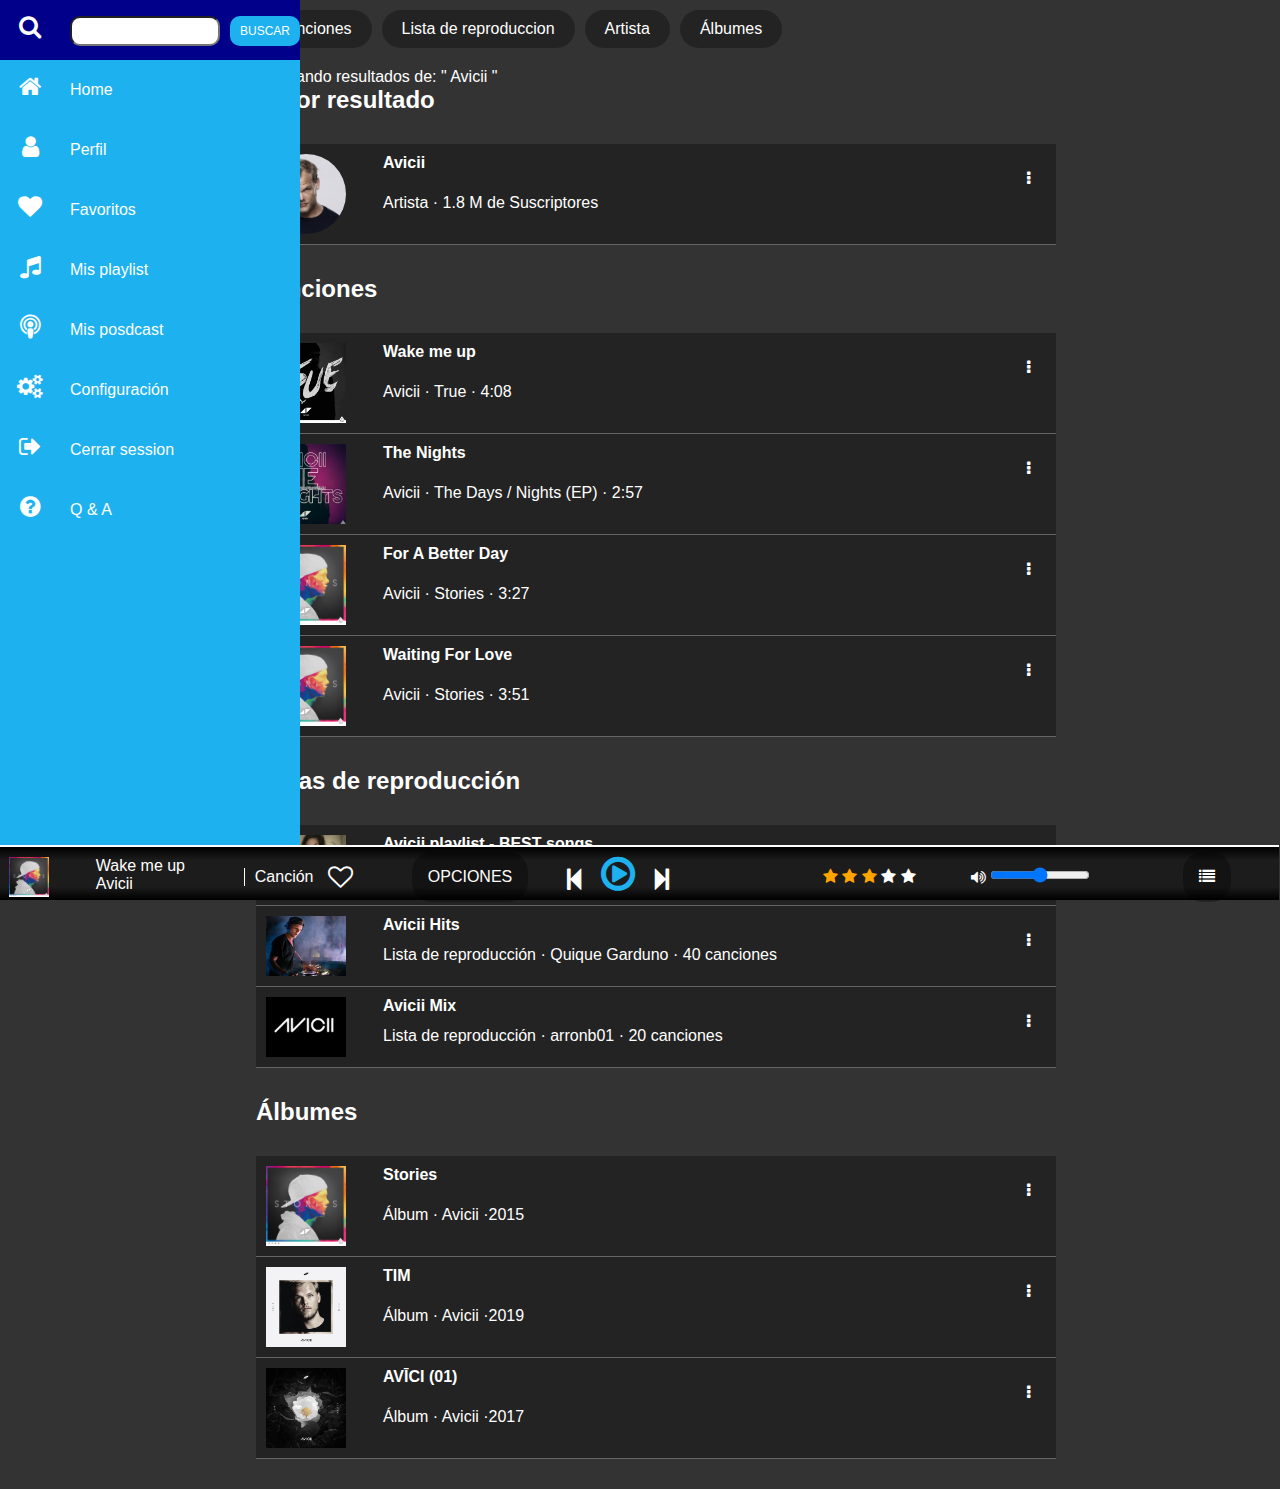
<file: busquedas.html>
<!DOCTYPE html>
<html lang="en">

<head>
    <meta charset="UTF-8">
    <meta name="viewport" content="width=device-width, initial-scale=1.0">
    <title>Busquedas</title>
    <!-- icon -->
    <link rel="stylesheet" href="https://stackpath.bootstrapcdn.com/font-awesome/4.7.0/css/font-awesome.min.css"
        integrity="sha384-wvfXpqpZZVQGK6TAh5PVlGOfQNHSoD2xbE+QkPxCAFlNEevoEH3Sl0sibVcOQVnN" crossorigin="anonymous">
    <link rel="stylesheet" href="css/estilos.css">
</head>

<body>
    <header>
        <!-- https://www.youtube.com/watch?v=DvpSKoCyN5Q -->
        <div class="navigation">
            <ul>
                <li><span class="icon"><i class="fa fa-search" aria-hidden="true"></i></span><span class="title"><input
                            type="text"></span> <button onclick="window.location='busquedas.html';">Buscar</button></li>
                <li><a href="home.html"><span class="icon"><i class="fa fa-home" aria-hidden="true"></i></span><span
                            class="title">Home</span></a></li>
                <li><a href="perfil.html"><span class="icon"><i class="fa fa-user" aria-hidden="true"></i></span><span
                            class="title">Perfil</span></a></li>
                <li><a href="favoritos.html"><span class="icon"><i class="fa fa-heart"
                                aria-hidden="true"></i></span><span class="title">Favoritos</span></a></li>
                <li><a href="playlists.html"><span class="icon"><i class="fa fa-music"
                                aria-hidden="true"></i></span><span class="title">Mis playlist</span></a></li>
                <li><a href=""><span class="icon"><i class="fa fa-podcast" aria-hidden="true"></i></span><span
                            class="title">Mis posdcast</span></a></li>
                <li><a href=""><span class="icon"><i class="fa fa-cogs" aria-hidden="true"></i></span><span
                            class="title">Configuración</span></a></li>
                <li><a href="home1.html"><span class="icon"><i class="fa fa-sign-out"
                                aria-hidden="true"></i></span><span class="title">Cerrar session</span></a></li>
                <li><a href="faq.html"><span class="icon"><i class="fa fa-question-circle"
                                aria-hidden="true"></i></span><span class="title">Q & A</span></a></li>
            </ul>
        </div>

        <div class="toggle" onclick='toggleMenu()'>

        </div>
        <script>
            function toggleMenu() {
                console.log("entro")
                let navigation = document.querySelector('.navigation ');
                navigation.classList.toggle('active');
                let toggle = document.querySelector('.toggle ');
                toggle.classList.toggle('active ');
            }
        </script>
    </header>
    <!-- <h1>Resultado de busqueda: "Avici"</h1> -->



    <div class="resultados">
        <div class="filtros">
            <p class="filtro">Canciones</p>
            <p class="filtro">Lista de reproduccion</p>
            <p class="filtro">Artista</p>
            <p class="filtro">Álbumes</p>
        </div>
        Mostrando resultados de: " Avicii "
        <div class="cajas
        ">
            <h2>Mejor resultado</h2>
            <div class="canciones">
                <ul class="animacion">
                    <li class="listaR">
                        <img class="fotoArtista" src="img/avicip.jpg" alt="">
                        <p class="nombreCancion">Avicii</p>
                        <p class="detalles">Artista · 1.8 M de Suscriptores</p>
                        <div class="dropdown">
                            <button class="dropbtn"><i class="fa fa-ellipsis-v" aria-hidden="true"></i></button>
                            <div class="dropdown-content">
                                <a href="#">Reproducción aleatoria</a>
                                <a href="#">Compartir</a>
                            </div>
                    </li>
                </ul>
            </div>
        </div>

        <div class="cajas">
            <h2>Canciones</h2>

            <div class="canciones">
                <ul>
                    <li class="listaR">
                        <img class="fotoLista" src="img/avici.jpg" alt="">
                        <p class="nombreCancion">Wake me up</p>
                        <p class="detalles">Avicii · True · 4:08</p>
                        <div class="dropdown">
                            <button class="dropbtn"><i class="fa fa-ellipsis-v" aria-hidden="true"></i></button>
                            <div class="dropdown-content">
                                <a href="#">Añadir a la cola</a>
                                <a href="#">Agregar a playlist</a>

                                <a href="#">Ir al artista</a>
                                <a href="#">Ir al album</a>
                                <a href="#">Compartir</a>
                                <a href="#">Descargar</a>
                            </div>
                    </li>
                    <li class="listaR">
                        <img class="fotoLista" src="img/gg.jpg" alt="">
                        <p class="nombreCancion">The Nights</p>
                        <p class="detalles">Avicii · The Days / Nights (EP) · 2:57
                        </p>
                        <div class="dropdown">
                            <button class="dropbtn"><i class="fa fa-ellipsis-v" aria-hidden="true"></i></button>
                            <div class="dropdown-content">
                                <a href="#">Añadir a la cola</a>
                                <a href="#">Agregar a playlist</a>

                                <a href="#">Ir al artista</a>
                                <a href="#">Ir al album</a>
                                <a href="#">Compartir</a>
                                <a href="#">Descargar</a>
                            </div>
                    </li>
                    <li class="listaR">
                        <img class="fotoLista" src="img/avici1.jpg" alt="">
                        <p class="nombreCancion">For A Better Day</p>
                        <p class="detalles">Avicii · Stories · 3:27
                        </p>
                        <div class="dropdown">
                            <button class="dropbtn"><i class="fa fa-ellipsis-v" aria-hidden="true"></i></button>
                            <div class="dropdown-content">
                                <a href="#">Añadir a la cola</a>
                                <a href="#">Agregar a playlist</a>

                                <a href="#">Ir al artista</a>
                                <a href="#">Ir al album</a>
                                <a href="#">Compartir</a>
                                <a href="#">Descargar</a>
                            </div>
                    </li>
                    <li class="listaR">
                        <img class="fotoLista" src="img/avici1.jpg" alt="">
                        <p class="nombreCancion">Waiting For Love</p>
                        <p class="detalles">Avicii · Stories · 3:51
                        </p>
                        <div class="dropdown">
                            <button class="dropbtn"><i class="fa fa-ellipsis-v" aria-hidden="true"></i></button>
                            <div class="dropdown-content">
                                <a href="#">Link 1</a>
                                <a href="#">Link 2</a>
                                <a href="#">Link 3</a>
                            </div>
                    </li>
                </ul>

            </div>
        </div>
        <div class="cajas">
            <h2>Listas de reproducción</h2>

            <div class="canciones">
                <ul>

                    <li class="listaR" onclick="window.location='playlist.html';">
                        <img class="fotoRep" src="img/maxresdefault.jpg" alt="">
                        <p class="nombreCancion">Avicii playlist - BEST songs</p>
                        <p class="detalles">Lista de reproducción · Radio Golcack · 33 canciones</p>
                        <div class="dropdown">
                            <button class="dropbtn"><i class="fa fa-ellipsis-v" aria-hidden="true"></i></button>
                            <div class="dropdown-content">
                                <a href="#">Reproduccion aleatoria</a>
                                <a href="#">Agregar a lista de reproducción</a>
                                <a href="#">Quitar a lista de reproducción</a>
                                <a href="#">Eliminar de Favoritos</a>

                                <a href="#">Compartir</a>

                            </div>
                    </li>
                    <li class="listaR" onclick="window.location='playlist.html';">
                        <img class="fotoRep" src="img/1692566-avicii_edmsaucex-1524422120.jpg" alt="">
                        <p class="nombreCancion">Avicii Hits</p>
                        <p class="detalles">Lista de reproducción · Quique Garduno · 40 canciones
                        </p>
                        <div class="dropdown">
                            <button class="dropbtn"><i class="fa fa-ellipsis-v" aria-hidden="true"></i></button>
                            <div class="dropdown-content">
                                <a href="#">Link 1</a>
                                <a href="#">Link 2</a>
                                <a href="#">Link 3</a>
                            </div>
                    </li>
                    <li class="listaR" onclick="window.location='playlist.html';">
                        <img class="fotoRep" src="img/mix.jpg" alt="">
                        <p class="nombreCancion">Avicii Mix</p>
                        <p class="detalles">Lista de reproducción · arronb01 · 20 canciones
                        </p>
                        <div class="dropdown">
                            <button class="dropbtn"><i class="fa fa-ellipsis-v" aria-hidden="true"></i></button>
                            <div class="dropdown-content">
                                <a href="#">Link 1</a>
                                <a href="#">Link 2</a>
                                <a href="#">Link 3</a>
                            </div>
                    </li>
                </ul>

            </div>
        </div>
        <div class="cajas">
            <h2>Álbumes</h2>

            <div class="canciones">
                <ul>

                    <li class="listaR">
                        <img class="fotoLista" src="img/avici1.jpg" alt="">
                        <p class="nombreCancion">Stories</p>
                        <p class="detalles">Álbum · Avicii ·2015</p>
                        <div class="dropdown">
                            <button class="dropbtn"><i class="fa fa-ellipsis-v" aria-hidden="true"></i></button>
                            <div class="dropdown-content">
                                <a href="#">Reproduccion aleatoria</a>
                                <a href="#">Agregar album a la biblioteca</a>
                                <a href="#">Eliminar de Favoritos</a>
                                <a href="#">Ir al Artista</a>
                                <a href="#">Compartir</a>
                            </div>
                    </li>
                    <li class="listaR">
                        <img class="fotoLista" src="img/tim.jpg" alt="">
                        <p class="nombreCancion">TIM</p>
                        <p class="detalles">Álbum · Avicii ·2019
                        </p>
                        <div class="dropdown">
                            <button class="dropbtn"><i class="fa fa-ellipsis-v" aria-hidden="true"></i></button>
                            <div class="dropdown-content">
                                <a href="#">Link 1</a>
                                <a href="#">Link 2</a>
                                <a href="#">Link 3</a>
                            </div>
                    </li>
                    <li class="listaR">
                        <img class="fotoLista" src="img/unnamed.jpg" alt="">
                        <p class="nombreCancion">
                            AVĪCI (01)</p>
                        <p class="detalles">Álbum · Avicii ·2017
                        </p>
                        <div class="dropdown">
                            <button class="dropbtn"><i class="fa fa-ellipsis-v" aria-hidden="true"></i></button>
                            <div class="dropdown-content">
                                <a href="#">Link 1</a>
                                <a href="#">Link 2</a>
                                <a href="#">Link 3</a>
                            </div>
                    </li>
                </ul>

            </div>
        </div>
    </div>
    <!-- bootstrap -->
    <script src="https://code.jquery.com/jquery-3.3.1.slim.min.js"
        integrity="sha384-q8i/X+965DzO0rT7abK41JStQIAqVgRVzpbzo5smXKp4YfRvH+8abtTE1Pi6jizo" crossorigin="anonymous">
    </script>
    <script src="https://cdnjs.cloudflare.com/ajax/libs/popper.js/1.14.7/umd/popper.min.js"
        integrity="sha384-UO2eT0CpHqdSJQ6hJty5KVphtPhzWj9WO1clHTMGa3JDZwrnQq4sF86dIHNDz0W1" crossorigin="anonymous">
    </script>
    <script src="https://stackpath.bootstrapcdn.com/bootstrap/4.3.1/js/bootstrap.min.js"
        integrity="sha384-JjSmVgyd0p3pXB1rRibZUAYoIIy6OrQ6VrjIEaFf/nJGzIxFDsf4x0xIM+B07jRM" crossorigin="anonymous">
    </script>
    <script src="js/script.js"></script>
    <footer>
        <div class="reproductor">
            <img class="foto" src="img/avici1.jpg" alt="">
            <div>
                <p class="cancion">Wake me up</p>
                <p class="artista">Avicii</p>
            </div>

            <p class="type">Canción</p>
            <span class="heart"><i class="fa fa-heart-o" aria-hidden="true"></i></span>
            <div class="opciones">
                <div class="dropup">
                    <button class="dropbtn">Opciones</button>
                    <div class="dropup-content">
                        <a href="#">Agregar a la playlist</a>
                        <a href="#">Descargar</a>
                        <a href="#">Opinar</a>
                        <a href="#">Obtener enlace</a>
                    </div>
                </div>
            </div>
            <div class="player"> <i class="fa fa-step-backward" aria-hidden="true"></i><i class="fa fa-play-circle-o"
                    style="color:#1db1f0" aria-hidden="true"></i><i class="fa fa-step-forward" aria-hidden="true"></i>
            </div>
            <div class="star">
                <span class="fa fa-star checked"></span>
                <span class="fa fa-star checked"></span>
                <span class="fa fa-star checked"></span>
                <span class="fa fa-star"></span>
                <span class="fa fa-star"></span>
            </div>
            <div class="volume"><i class="fa fa-volume-up" aria-hidden="true"></i> <input class="range" type="range">
            </div>
            <div class="playlist">
                <div class="dropup">
                    <button class="dropbtn"><i class="fa fa-list" aria-hidden="true"></i></button>
                    <div class="dropup-content" id="playlist">
                        <a class="active" href="#">Wake me up · Avicii · 4:08 </a>
                        <a href="#">The Nights · Avicii · 2:57 </a>
                        <a href="#">For A Better Day · Avicii · 3:27</a>
                    </div>
                </div>
            </div>
        </div>
    </footer>
</body>

</html>
</file>
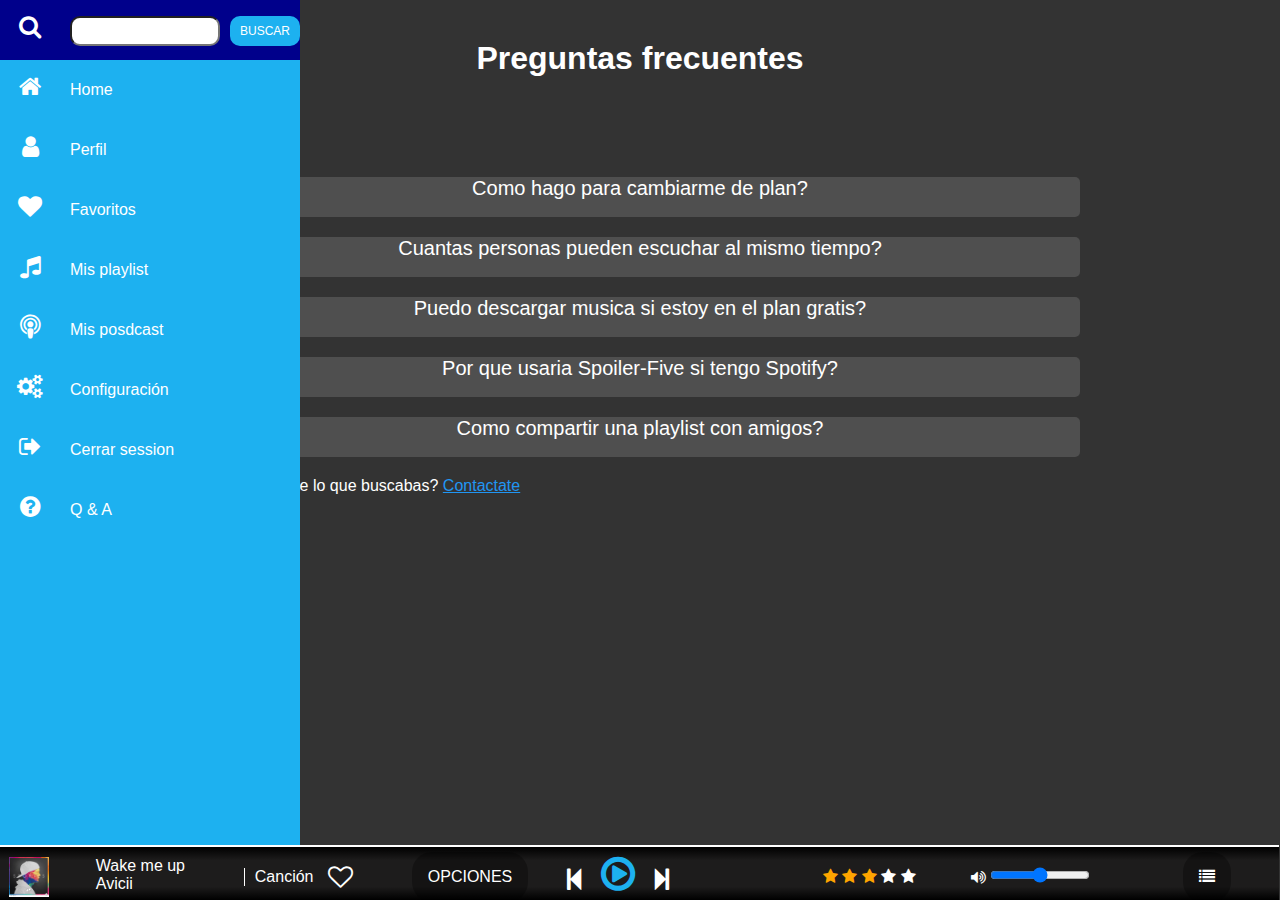
<file: faq.html>
<!DOCTYPE html>
<html lang="en">

<head>
    <meta charset="UTF-8">
    <meta name="viewport" content="width=device-width, initial-scale=1.0">
    <title>Q & A</title>
    <link rel="stylesheet" href="https://stackpath.bootstrapcdn.com/font-awesome/4.7.0/css/font-awesome.min.css"
        integrity="sha384-wvfXpqpZZVQGK6TAh5PVlGOfQNHSoD2xbE+QkPxCAFlNEevoEH3Sl0sibVcOQVnN" crossorigin="anonymous">
    <link rel="stylesheet" href=css/estilos.css> </head> <body>
    <header>
        <!-- https://www.youtube.com/watch?v=DvpSKoCyN5Q -->
        <div class="navigation">
            <ul>
                <li><span class="icon"><i class="fa fa-search" aria-hidden="true"></i></span><span class="title"><input
                            type="text"></span> <button onclick="window.location='busquedas.html';">Buscar</button></li>
                <li><a href="home.html"><span class="icon"><i class="fa fa-home" aria-hidden="true"></i></span><span
                            class="title">Home</span></a></li>
                <li><a href="perfil.html"><span class="icon"><i class="fa fa-user" aria-hidden="true"></i></span><span
                            class="title">Perfil</span></a></li>
                <li><a href="favoritos.html"><span class="icon"><i class="fa fa-heart"
                                aria-hidden="true"></i></span><span class="title">Favoritos</span></a></li>
                <li><a href="playlists.html"><span class="icon"><i class="fa fa-music"
                                aria-hidden="true"></i></span><span class="title">Mis playlist</span></a></li>
                <li><a href=""><span class="icon"><i class="fa fa-podcast" aria-hidden="true"></i></span><span
                            class="title">Mis posdcast</span></a></li>
                <li><a href=""><span class="icon"><i class="fa fa-cogs" aria-hidden="true"></i></span><span
                            class="title">Configuración</span></a></li>
                <li><a href="home1.html"><span class="icon"><i class="fa fa-sign-out"
                                aria-hidden="true"></i></span><span class="title">Cerrar session</span></a></li>
                <li><a href="faq.html"><span class="icon"><i class="fa fa-question-circle"
                                aria-hidden="true"></i></span><span class="title">Q & A</span></a></li>
            </ul>
        </div>

        <div class="toggle" onclick='toggleMenu()'>

        </div>
        <script>
            function toggleMenu() {
                console.log("entro")
                let navigation = document.querySelector('.navigation ');
                navigation.classList.toggle('active');
                let toggle = document.querySelector('.toggle ');
                toggle.classList.toggle('active ');
            }
        </script>
    </header>
    <h1>Preguntas frecuentes</h1>
    <!-- Acordion -->
    <div class="acordeon">
        <ul class="acordeon">
            <li>Como hago para cambiarme de plan?</li>
            <div class="cont">
                <p>Lorem ipsum dolor sit amet consectetur adipisicing elit. Provident numquam corrupti enim maiores
                    dolorum repellendus laudantium cumque modi quasi. Ab officia soluta tempore, ut obcaecati et vero
                    debitis recusandae odio consectetur corporis adipisci repellat possimus at, voluptatibus dignissimos
                    consequuntur, expedita perferendis eligendi enim labore quo? Voluptatibus quibusdam est qui nobis.
                </p>
            </div>
            <li>Cuantas personas pueden escuchar al mismo tiempo?</li>
            <div class="cont">
                <p>Lorem ipsum dolor sit amet consectetur adipisicing elit. Quo rerum et nam nemo assumenda atque rem
                    odit possimus voluptas quibusdam. </p>
            </div>
            <li> Puedo descargar musica si estoy en el plan gratis?</li>
            <div class="cont">
                <p>Lorem, ipsum dolor sit amet consectetur adipisicing elit. Placeat nobis repellat iusto possimus,
                    omnis ipsam saepe libero officiis magnam facilis ex molestiae ab natus aliquam incidunt dolorem
                    repellendus est adipisci?</p>
            </div>
            <li>Por que usaria Spoiler-Five si tengo Spotify?</li>
            <div class="cont">
                <p>Lorem ipsum dolor sit amet consectetur, adipisicing elit. Nulla, consequuntur.
                </p>
            </div>
            <li>Como compartir una playlist con amigos?</li>
            <div class="cont">
                <p>Lorem ipsum dolor sit amet, consectetur adipisicing elit. Quibusdam, nesciunt.
                </p>
            </div>
            <p>No encontraste lo que buscabas? <a style="color: #2196f3; text-decoration: underline;"
                    href="">Contactate</a></p>
        </ul>
    </div>
    <footer>
        <div class="reproductor">
            <img class="foto" src="img/avici1.jpg" alt="">
            <div>
                <p class="cancion">Wake me up</p>
                <p class="artista">Avicii</p>
            </div>

            <p class="type">Canción</p>
            <span class="heart"><i class="fa fa-heart-o" aria-hidden="true"></i></span>
            <div class="opciones">
                <div class="dropup">
                    <button class="dropbtn">Opciones</button>
                    <div class="dropup-content">
                        <a href="#">Agregar a la playlist</a>
                        <a href="#">Descargar</a>
                        <a href="#">Opinar</a>
                        <a href="#">Obtener enlace</a>
                    </div>
                </div>
            </div>
            <div class="player"> <i class="fa fa-step-backward" aria-hidden="true"></i><i class="fa fa-play-circle-o"
                    style="color:#1db1f0" aria-hidden="true"></i><i class="fa fa-step-forward" aria-hidden="true"></i>
            </div>
            <div class="star">
                <span class="fa fa-star checked"></span>
                <span class="fa fa-star checked"></span>
                <span class="fa fa-star checked"></span>
                <span class="fa fa-star"></span>
                <span class="fa fa-star"></span>
            </div>
            <div class="volume"><i class="fa fa-volume-up" aria-hidden="true"></i> <input class="range" type="range">
            </div>
            <div class="playlist">
                <div class="dropup">
                    <button class="dropbtn"><i class="fa fa-list" aria-hidden="true"></i></button>
                    <div class="dropup-content" id="playlist">
                        <a class="active" href="#">Wake me up · Avicii · 4:08 </a>
                        <a href="#">The Nights · Avicii · 2:57 </a>
                        <a href="#">For A Better Day · Avicii · 3:27</a>
                    </div>
                </div>
            </div>
        </div>
    </footer>
    <script src="js/script.js"></script>
    </body>

</html>
</file>
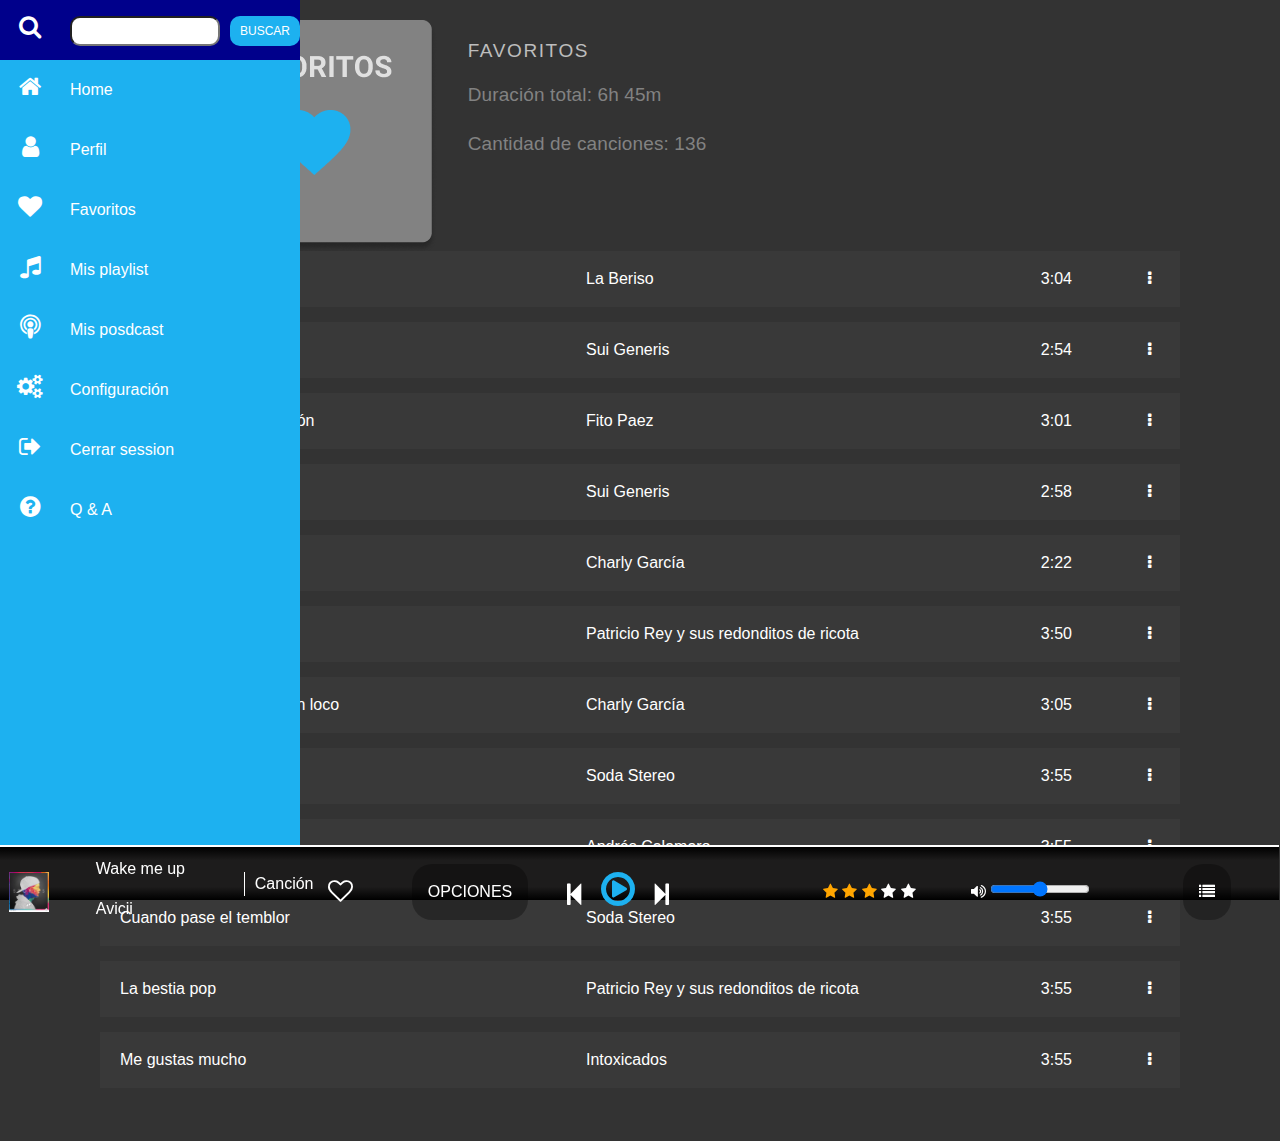
<file: favoritos.html>
<!DOCTYPE html>
<html lang="en">

<head>
    <meta charset="UTF-8">
    <meta name="viewport" content="width=device-width, initial-scale=1.0">
    <title>Playlist</title>
    <link rel="stylesheet" href="https://stackpath.bootstrapcdn.com/font-awesome/4.7.0/css/font-awesome.min.css" integrity="sha384-wvfXpqpZZVQGK6TAh5PVlGOfQNHSoD2xbE+QkPxCAFlNEevoEH3Sl0sibVcOQVnN" crossorigin="anonymous">

    <link rel="stylesheet" href="https://maxcdn.bootstrapcdn.com/bootstrap/4.0.0/css/bootstrap.min.css" integrity="sha384-Gn5384xqQ1aoWXA+058RXPxPg6fy4IWvTNh0E263XmFcJlSAwiGgFAW/dAiS6JXm" crossorigin="anonymous">

    <link rel="stylesheet" href="css/estilos.css">
    <!-- <link rel="stylesheet" href="playlist.css"> -->


    <script src="https://code.jquery.com/jquery-3.2.1.slim.min.js" integrity="sha384-KJ3o2DKtIkvYIK3UENzmM7KCkRr/rE9/Qpg6aAZGJwFDMVNA/GpGFF93hXpG5KkN" crossorigin="anonymous">
    </script>
    <script src="https://cdnjs.cloudflare.com/ajax/libs/popper.js/1.12.9/umd/popper.min.js" integrity="sha384-ApNbgh9B+Y1QKtv3Rn7W3mgPxhU9K/ScQsAP7hUibX39j7fakFPskvXusvfa0b4Q" crossorigin="anonymous">
    </script>
    <script src="https://maxcdn.bootstrapcdn.com/bootstrap/4.0.0/js/bootstrap.min.js" integrity="sha384-JZR6Spejh4U02d8jOt6vLEHfe/JQGiRRSQQxSfFWpi1MquVdAyjUar5+76PVCmYl" crossorigin="anonymous">
    </script>


</head>

<body>
    <header>
        <!-- https://www.youtube.com/watch?v=DvpSKoCyN5Q -->
        <div class="navigation">
            <ul>
                <li><span class="icon"><i class="fa fa-search" aria-hidden="true"></i></span><span class="title"><input
                            type="text"></span> <button onclick="window.location='busquedas.html';">Buscar</button></li>
                <li><a href="home.html"><span class="icon"><i class="fa fa-home" aria-hidden="true"></i></span><span
                            class="title">Home</span></a></li>
                <li><a href="perfil.html"><span class="icon"><i class="fa fa-user" aria-hidden="true"></i></span><span
                            class="title">Perfil</span></a></li>
                <li><a href="favoritos.html"><span class="icon"><i class="fa fa-heart"
                                aria-hidden="true"></i></span><span class="title">Favoritos</span></a></li>
                <li><a href="playlists.html"><span class="icon"><i class="fa fa-music"
                                aria-hidden="true"></i></span><span class="title">Mis playlist</span></a></li>
                <li><a href=""><span class="icon"><i class="fa fa-podcast" aria-hidden="true"></i></span><span
                            class="title">Mis posdcast</span></a></li>
                <li><a href=""><span class="icon"><i class="fa fa-cogs" aria-hidden="true"></i></span><span
                            class="title">Configuración</span></a></li>
                <li><a href="home1.html"><span class="icon"><i class="fa fa-sign-out"
                                aria-hidden="true"></i></span><span class="title">Cerrar session</span></a></li>
                <li><a href="faq.html"><span class="icon"><i class="fa fa-question-circle"
                                aria-hidden="true"></i></span><span class="title">Q & A</span></a></li>
            </ul>
        </div>

        <div class="toggle" onclick='toggleMenu()'>

        </div>
        <script>
            function toggleMenu() {
                console.log("entro")
                let navigation = document.querySelector('.navigation ');
                navigation.classList.toggle('active');
                let toggle = document.querySelector('.toggle ');
                toggle.classList.toggle('active ');
            }
        </script>
    </header>


    <div class="container playlist-page">
        <section class="top-left">
            <div class="col1">
                <img src="img/favs.png" alt="">
                <!-- <i class="fa fa-play-circle-o play-hide" aria-hidden="true"></i> -->
            </div>
            <div class="col2">
                <p class="playlist-tittle">Favoritos</p>
                <p class="playlist-subtittle">Duración total: 6h 45m</p>
                <p class="playlist-subtittle">Cantidad de canciones: 136</p>
            </div>
        </section>
        <section class="song-list">
            <li>
                <p class="item1">No me olvides</p>
                <p class="item2">La Beriso</p>
                <p class="item3">3:04</p>
                <div class="item4">
                    <div class="dropdown">
                        <button class="dropbtn"><i class="fa fa-ellipsis-v" aria-hidden="true"></i></button>
                        <div class="dropdown-content">
                            <a href="#">Añadir a la cola</a>
                            <a href="#">Agregar a playlist</a>
                            <a href="#">Quitar de favoritos</a>
                            <a href="#">Ir al artista</a>
                            <a href="#">Ir al album</a>
                            <a href="#">Compartir</a>
                            <a href="#">Descargar</a>
                        </div>
                    </div>
                </div>
            </li>
            <li>
                <p class="item1">Rasguña las piedras</p>
                <p class="item2">Sui Generis</p>
                <p class="item3">2:54</p>
                <div class="item4">
                    <div class="dropdown">
                        <button class="dropbtn"><i class="fa fa-ellipsis-v" aria-hidden="true"></i></button>
                        <div class="dropdown-content">
                            <a href="#">Añadir a la cola</a>
                            <a href="#">Agregar a playlist</a>
                            <a href="#">Quitar de favoritos</a>
                            <a href="#">Ir al artista</a>
                            <a href="#">Ir al album</a>
                            <a href="#">Compartir</a>
                            <a href="#">Descargar</a>
                        </div>
                    </div>
                </div>
            </li>
            <li>
                <p class="item1">Y dale alegría a mi corazón</p>
                <p class="item2">Fito Paez</p>
                <p class="item3">3:01</p>
                <div class="item4">
                    <div class="dropdown">
                        <button class="dropbtn"><i class="fa fa-ellipsis-v" aria-hidden="true"></i></button>
                        <div class="dropdown-content">
                            <a href="#">Añadir a la cola</a>
                            <a href="#">Agregar a playlist</a>
                            <a href="#">Quitar de favoritos</a>
                            <a href="#">Ir al artista</a>
                            <a href="#">Ir al album</a>
                            <a href="#">Compartir</a>
                            <a href="#">Descargar</a>
                        </div>
                    </div>
                </div>
            </li>
            <li>
                <p class="item1">Canción para mi muerte</p>
                <p class="item2">Sui Generis</p>
                <p class="item3">2:58</p>
                <div class="item4">
                    <div class="dropdown">
                        <button class="dropbtn"><i class="fa fa-ellipsis-v" aria-hidden="true"></i></button>
                        <div class="dropdown-content">
                            <a href="#">Añadir a la cola</a>
                            <a href="#">Agregar a playlist</a>
                            <a href="#">Quitar de favoritos</a>
                            <a href="#">Ir al artista</a>
                            <a href="#">Ir al album</a>
                            <a href="#">Compartir</a>
                            <a href="#">Descargar</a>
                        </div>
                    </div>
                </div>
            </li>
            <li>
                <p class="item1">Los dinosaurios</p>
                <p class="item2">Charly García</p>
                <p class="item3">2:22</p>
                <div class="item4">
                    <div class="dropdown">
                        <button class="dropbtn"><i class="fa fa-ellipsis-v" aria-hidden="true"></i></button>
                        <div class="dropdown-content">
                            <a href="#">Añadir a la cola</a>
                            <a href="#">Agregar a playlist</a>
                            <a href="#">Quitar de favoritos</a>
                            <a href="#">Ir al artista</a>
                            <a href="#">Ir al album</a>
                            <a href="#">Compartir</a>
                            <a href="#">Descargar</a>
                        </div>
                    </div>
                </div>
            </li>
            <li>
                <p class="item1">La bestia pop</p>
                <p class="item2">Patricio Rey y sus redonditos de ricota</p>
                <p class="item3">3:50</p>
                <div class="item4">
                    <div class="dropdown">
                        <button class="dropbtn"><i class="fa fa-ellipsis-v" aria-hidden="true"></i></button>
                        <div class="dropdown-content">
                            <a href="#">Añadir a la cola</a>
                            <a href="#">Agregar a playlist</a>
                            <a href="#">Quitar de favoritos</a>
                            <a href="#">Ir al artista</a>
                            <a href="#">Ir al album</a>
                            <a href="#">Compartir</a>
                            <a href="#">Descargar</a>
                        </div>
                    </div>
                </div>
            </li>
            <li>
                <p class="item1">Yo no quiero volverme tan loco</p>
                <p class="item2">Charly García</p>
                <p class="item3">3:05</p>
                <div class="item4">
                    <div class="dropdown">
                        <button class="dropbtn"><i class="fa fa-ellipsis-v" aria-hidden="true"></i></button>
                        <div class="dropdown-content">
                            <a href="#">Añadir a la cola</a>
                            <a href="#">Agregar a playlist</a>
                            <a href="#">Quitar de favoritos</a>
                            <a href="#">Ir al artista</a>
                            <a href="#">Ir al album</a>
                            <a href="#">Compartir</a>
                            <a href="#">Descargar</a>
                        </div>
                    </div>
                </div>
            </li>
            <li>
                <p class="item1">En la ciudad de la furia</p>
                <p class="item2">Soda Stereo</p>
                <p class="item3">3:55</p>
                <div class="item4">
                    <div class="dropdown">
                        <button class="dropbtn"><i class="fa fa-ellipsis-v" aria-hidden="true"></i></button>
                        <div class="dropdown-content">
                            <a href="#">Añadir a la cola</a>
                            <a href="#">Agregar a playlist</a>
                            <a href="#">Quitar de favoritos</a>
                            <a href="#">Ir al artista</a>
                            <a href="#">Ir al album</a>
                            <a href="#">Compartir</a>
                            <a href="#">Descargar</a>
                        </div>
                    </div>
                </div>
            </li>
            <li>
                <p class="item1">Loco</p>
                <p class="item2">Andrés Calamaro</p>
                <p class="item3">3:55</p>
                <div class="item4">
                    <div class="dropdown">
                        <button class="dropbtn"><i class="fa fa-ellipsis-v" aria-hidden="true"></i></button>
                        <div class="dropdown-content">
                            <a href="#">Añadir a la cola</a>
                            <a href="#">Agregar a playlist</a>
                            <a href="#">Quitar de favoritos</a>
                            <a href="#">Ir al artista</a>
                            <a href="#">Ir al album</a>
                            <a href="#">Compartir</a>
                            <a href="#">Descargar</a>
                        </div>
                    </div>
                </div>
            </li>
            <li>
                <p class="item1">Cuando pase el temblor</p>
                <p class="item2">Soda Stereo</p>
                <p class="item3">3:55</p>
                <div class="item4">
                    <div class="dropdown">
                        <button class="dropbtn"><i class="fa fa-ellipsis-v" aria-hidden="true"></i></button>
                        <div class="dropdown-content">
                            <a href="#">Añadir a la cola</a>
                            <a href="#">Agregar a playlist</a>
                            <a href="#">Quitar de favoritos</a>
                            <a href="#">Ir al artista</a>
                            <a href="#">Ir al album</a>
                            <a href="#">Compartir</a>
                            <a href="#">Descargar</a>
                        </div>
                    </div>
                </div>
            </li>
            <li>
                <p class="item1">La bestia pop</p>
                <p class="item2">Patricio Rey y sus redonditos de ricota</p>
                <p class="item3">3:55</p>
                <div class="item4">
                    <div class="dropdown">
                        <button class="dropbtn"><i class="fa fa-ellipsis-v" aria-hidden="true"></i></button>
                        <div class="dropdown-content">
                            <a href="#">Añadir a la cola</a>
                            <a href="#">Agregar a playlist</a>
                            <a href="#">Quitar de favoritos</a>
                            <a href="#">Ir al artista</a>
                            <a href="#">Ir al album</a>
                            <a href="#">Compartir</a>
                            <a href="#">Descargar</a>
                        </div>
                    </div>
                </div>
            </li>
            <li>
                <p class="item1">Me gustas mucho</p>
                <p class="item2">Intoxicados</p>
                <p class="item3">3:55</p>
                <div class="item4">
                    <div class="dropdown">
                        <button class="dropbtn"><i class="fa fa-ellipsis-v" aria-hidden="true"></i></button>
                        <div class="dropdown-content">
                            <a href="#">Añadir a la cola</a>
                            <a href="#">Agregar a playlist</a>
                            <a href="#">Quitar de favoritos</a>
                            <a href="#">Ir al artista</a>
                            <a href="#">Ir al album</a>
                            <a href="#">Compartir</a>
                            <a href="#">Descargar</a>
                        </div>
                    </div>
                </div>
            </li>

        </section>
    </div>

    <footer>
        <div class="reproductor">
            <img class="foto" src="img/avici1.jpg" alt="">
            <div>
                <p class="cancion">Wake me up</p>
                <p class="artista">Avicii</p>
            </div>

            <p class="type">Canción</p>
            <span class="heart"><i class="fa fa-heart-o" aria-hidden="true"></i></span>
            <div class="opciones">
                <div class="dropup">
                    <button class="dropbtn">Opciones</button>
                    <div class="dropup-content">
                        <a href="#">Agregar a la playlist</a>
                        <a href="#">Descargar</a>
                        <a href="#">Opinar</a>
                        <a href="#">Obtener enlace</a>
                    </div>
                </div>
            </div>
            <div class="player"> <i class="fa fa-step-backward" aria-hidden="true"></i><i class="fa fa-play-circle-o" style="color:#1db1f0" aria-hidden="true"></i><i class="fa fa-step-forward" aria-hidden="true"></i>
            </div>
            <div class="star">
                <span class="fa fa-star checked"></span>
                <span class="fa fa-star checked"></span>
                <span class="fa fa-star checked"></span>
                <span class="fa fa-star"></span>
                <span class="fa fa-star"></span>
            </div>
            <div class="volume"><i class="fa fa-volume-up" aria-hidden="true"></i> <input class="range" type="range">
            </div>
            <div class="playlist">
                <div class="dropup">
                    <button class="dropbtn"><i class="fa fa-list" aria-hidden="true"></i></button>
                    <div class="dropup-content" id="playlist">
                        <a class="active" href="#">Wake me up · Avicii · 4:08 </a>
                        <a href="#">The Nights · Avicii · 2:57 </a>
                        <a href="#">For A Better Day · Avicii · 3:27</a>
                    </div>
                </div>
            </div>
        </div>
    </footer>
</body>

</html>
</file>
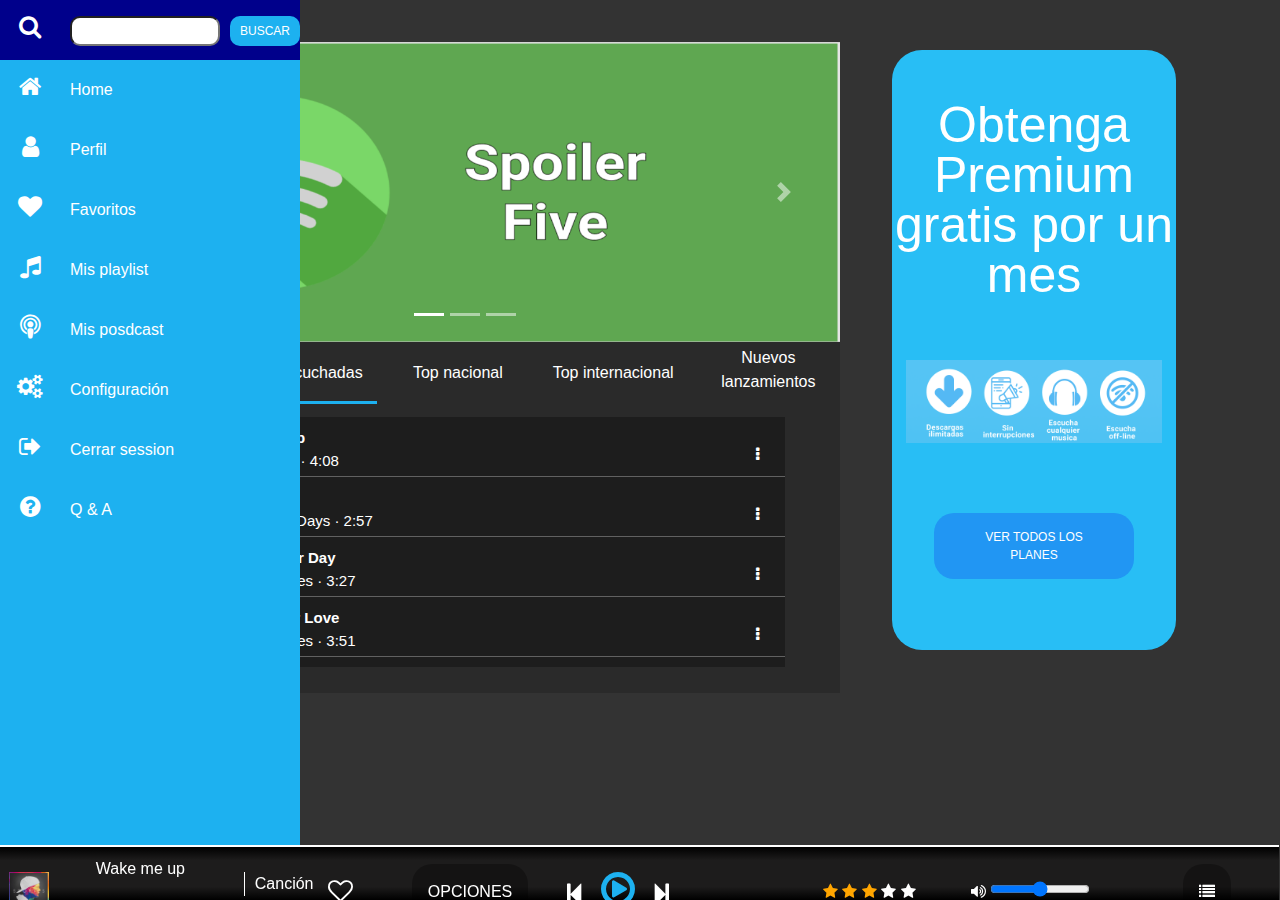
<file: home.html>
<!DOCTYPE html>
<html lang="en">

<head>
    <meta charset="UTF-8">
    <meta name="viewport" content="width=device-width, initial-scale=1.0">
    <title>Home</title>
    <link rel="stylesheet" href="https://maxcdn.bootstrapcdn.com/bootstrap/4.0.0/css/bootstrap.min.css" integrity="sha384-Gn5384xqQ1aoWXA+058RXPxPg6fy4IWvTNh0E263XmFcJlSAwiGgFAW/dAiS6JXm" crossorigin="anonymous">
    <link rel="stylesheet" href="https://stackpath.bootstrapcdn.com/font-awesome/4.7.0/css/font-awesome.min.css" integrity="sha384-wvfXpqpZZVQGK6TAh5PVlGOfQNHSoD2xbE+QkPxCAFlNEevoEH3Sl0sibVcOQVnN" crossorigin="anonymous">
    <link rel="stylesheet" href="css/estilos.css">

    <script src="https://code.jquery.com/jquery-3.2.1.slim.min.js" integrity="sha384-KJ3o2DKtIkvYIK3UENzmM7KCkRr/rE9/Qpg6aAZGJwFDMVNA/GpGFF93hXpG5KkN" crossorigin="anonymous">
    </script>
    <script src="https://cdnjs.cloudflare.com/ajax/libs/popper.js/1.12.9/umd/popper.min.js" integrity="sha384-ApNbgh9B+Y1QKtv3Rn7W3mgPxhU9K/ScQsAP7hUibX39j7fakFPskvXusvfa0b4Q" crossorigin="anonymous">
    </script>
    <script src="https://maxcdn.bootstrapcdn.com/bootstrap/4.0.0/js/bootstrap.min.js" integrity="sha384-JZR6Spejh4U02d8jOt6vLEHfe/JQGiRRSQQxSfFWpi1MquVdAyjUar5+76PVCmYl" crossorigin="anonymous">
    </script>
</head>

<body>
    <header>
        <!-- https://www.youtube.com/watch?v=DvpSKoCyN5Q -->
        <div class="navigation">
            <ul>
                <li><span class="icon"><i class="fa fa-search" aria-hidden="true"></i></span><span class="title"><input
                            type="text"></span> <button onclick="window.location='busquedas.html';">Buscar</button></li>
                <li><a href="home.html"><span class="icon"><i class="fa fa-home" aria-hidden="true"></i></span><span
                            class="title">Home</span></a></li>
                <li><a href="perfil.html"><span class="icon"><i class="fa fa-user" aria-hidden="true"></i></span><span
                            class="title">Perfil</span></a></li>
                <li><a href="favoritos.html"><span class="icon"><i class="fa fa-heart"
                                aria-hidden="true"></i></span><span class="title">Favoritos</span></a></li>
                <li><a href="playlists.html"><span class="icon"><i class="fa fa-music"
                                aria-hidden="true"></i></span><span class="title">Mis playlist</span></a></li>
                <li><a href=""><span class="icon"><i class="fa fa-podcast" aria-hidden="true"></i></span><span
                            class="title">Mis posdcast</span></a></li>
                <li><a href=""><span class="icon"><i class="fa fa-cogs" aria-hidden="true"></i></span><span
                            class="title">Configuración</span></a></li>
                <li><a href="home1.html"><span class="icon"><i class="fa fa-sign-out"
                                aria-hidden="true"></i></span><span class="title">Cerrar session</span></a></li>
                <li><a href="faq.html"><span class="icon"><i class="fa fa-question-circle"
                                aria-hidden="true"></i></span><span class="title">Q & A</span></a></li>
            </ul>
        </div>

        <div class="toggle" onclick='toggleMenu()'>

        </div>
        <script>
            function toggleMenu() {
                console.log("entro")
                let navigation = document.querySelector('.navigation ');
                navigation.classList.toggle('active');
                let toggle = document.querySelector('.toggle ');
                toggle.classList.toggle('active ');
            }
        </script>
    </header>
    <div class="contenedor">
        <section>
            <div id="carouselExampleIndicators" class="carousel slide" data-ride="carousel">
                <ol class="carousel-indicators">
                    <li data-target="#carouselExampleIndicators" data-slide-to="0" class="active"></li>
                    <li data-target="#carouselExampleIndicators" data-slide-to="1"></li>
                    <li data-target="#carouselExampleIndicators" data-slide-to="2"></li>
                </ol>
                <div class="carousel-inner">
                    <div class="carousel-item active">
                        <img class="d-block w-100" src="img/111.png" alt="Third slide">

                    </div>
                    <div class="carousel-item">
                        <img class="d-block w-100" src="img/22.png" alt="Second slide">
                    </div>
                    <div class="carousel-item">
                        <img class="d-block w-100" src="img/spotify-664x400.jpg" alt="First slide">
                    </div>
                </div>
                <a class="carousel-control-prev" href="#carouselExampleIndicators" role="button" data-slide="prev">
                    <span class="carousel-control-prev-icon" aria-hidden="true"></span>
                    <span class="sr-only">Previous</span>
                </a>
                <a class="carousel-control-next" href="#carouselExampleIndicators" role="button" data-slide="next">
                    <span class="carousel-control-next-icon" aria-hidden="true"></span>
                    <span class="sr-only">Next</span>
                </a>
            </div>
        </section>

        <div class="explorar">
            <div class="tipos">
                <div class="tipo tipoA">
                    <p>Descubre</p>
                </div>
                <div class="tipo tipoA" id="c1">
                    <p> Mas escuchadas</p>
                </div>
                <div class="tipo tipoA">
                    <p> Top nacional</p>
                </div>
                <div class="tipo tipoA">
                    <p>Top internacional</p>
                </div>
                <div class="tipo">
                    <p> Nuevos lanzamientos</p>
                </div>
            </div>
            <div class="cajas">

                <div class="cancionX">
                    <ul>

                        <li class="listaR">
                            <img class="fotoLista" src="img/avici.jpg" alt="">
                            <p class="nombreCancion">Wake me up</p>
                            <p class="detalles">Avicii · True · 4:08</p>
                            <div class="dropdown">
                                <button class="dropbtn"><i class="fa fa-ellipsis-v" aria-hidden="true"></i></button>
                                <div class="dropdown-content">
                                    <a href="#">Añadir a la cola</a>
                                    <a href="#">Agregar a playlist</a>
                                    <a href="#">Eliminar de Favoritos</a>
                                    <a href="#">Ir al artista</a>
                                    <a href="#">Ir al album</a>
                                    <a href="#">Compartir</a>
                                    <a href="#">Descargar</a>
                                </div>
                        </li>
                        <li class="listaR">
                            <img class="fotoLista" src="img/gg.jpg" alt="">
                            <p class="nombreCancion">The Nights</p>
                            <p class="detalles">Avicii · The Days · 2:57
                            </p>
                            <div class="dropdown">
                                <button class="dropbtn"><i class="fa fa-ellipsis-v" aria-hidden="true"></i></button>
                                <div class="dropdown-content">
                                    <a href="#">Añadir a la cola</a>
                                    <a href="#">Agregar a playlist</a>
                                    <a href="#">Eliminar de Favoritos</a>
                                    <a href="#">Ir al artista</a>
                                    <a href="#">Ir al album</a>
                                    <a href="#">Compartir</a>
                                    <a href="#">Descargar</a>
                                </div>
                        </li>
                        <li class="listaR">
                            <img class="fotoLista" src="img/avici1.jpg" alt="">
                            <p class="nombreCancion">For A Better Day</p>
                            <p class="detalles">Avicii · Stories · 3:27
                            </p>
                            <div class="dropdown">
                                <button class="dropbtn"><i class="fa fa-ellipsis-v" aria-hidden="true"></i></button>
                                <div class="dropdown-content">
                                    <a href="#">Añadir a la cola</a>
                                    <a href="#">Agregar a playlist</a>
                                    <a href="#">Eliminar de Favoritos</a>
                                    <a href="#">Ir al artista</a>
                                    <a href="#">Ir al album</a>
                                    <a href="#">Compartir</a>
                                    <a href="#">Descargar</a>
                                </div>
                        </li>
                        <li class="listaR">
                            <img class="fotoLista" src="img/avici1.jpg" alt="">
                            <p class="nombreCancion">Waiting For Love</p>
                            <p class="detalles">Avicii · Stories · 3:51
                            </p>
                            <div class="dropdown">
                                <button class="dropbtn"><i class="fa fa-ellipsis-v" aria-hidden="true"></i></button>
                                <div class="dropdown-content">
                                    <a href="#">Link 1</a>
                                    <a href="#">Link 2</a>
                                    <a href="#">Link 3</a>
                                </div>
                        </li>
                        <li class="listaR">
                            <img class="fotoLista" src="img/avici.jpg" alt="">
                            <p class="nombreCancion">Wake me up</p>
                            <p class="detalles">Avicii · True · 4:08</p>
                            <div class="dropdown">
                                <button class="dropbtn"><i class="fa fa-ellipsis-v" aria-hidden="true"></i></button>
                                <div class="dropdown-content">
                                    <a href="#">Añadir a la cola</a>
                                    <a href="#">Agregar a playlist</a>
                                    <a href="#">Eliminar de Favoritos</a>
                                    <a href="#">Ir al artista</a>
                                    <a href="#">Ir al album</a>
                                    <a href="#">Compartir</a>
                                    <a href="#">Descargar</a>
                                </div>
                        </li>
                        <li class="listaR">
                            <img class="fotoLista" src="img/gg.jpg" alt="">
                            <p class="nombreCancion">The Nights</p>
                            <p class="detalles">Avicii · The Days · 2:57
                            </p>
                            <div class="dropdown">
                                <button class="dropbtn"><i class="fa fa-ellipsis-v" aria-hidden="true"></i></button>
                                <div class="dropdown-content">
                                    <a href="#">Añadir a la cola</a>
                                    <a href="#">Agregar a playlist</a>
                                    <a href="#">Eliminar de Favoritos</a>
                                    <a href="#">Ir al artista</a>
                                    <a href="#">Ir al album</a>
                                    <a href="#">Compartir</a>
                                    <a href="#">Descargar</a>
                                </div>
                        </li>
                        <li class="listaR">
                            <img class="fotoLista" src="img/avici1.jpg" alt="">
                            <p class="nombreCancion">For A Better Day</p>
                            <p class="detalles">Avicii · Stories · 3:27
                            </p>
                            <div class="dropdown">
                                <button class="dropbtn"><i class="fa fa-ellipsis-v" aria-hidden="true"></i></button>
                                <div class="dropdown-content">
                                    <a href="#">Añadir a la cola</a>
                                    <a href="#">Agregar a playlist</a>
                                    <a href="#">Eliminar de Favoritos</a>
                                    <a href="#">Ir al artista</a>
                                    <a href="#">Ir al album</a>
                                    <a href="#">Compartir</a>
                                    <a href="#">Descargar</a>
                                </div>
                        </li>
                        <li class="listaR">
                            <img class="fotoLista" src="img/avici1.jpg" alt="">
                            <p class="nombreCancion">Waiting For Love</p>
                            <p class="detalles">Avicii · Stories · 3:51
                            </p>
                            <div class="dropdown">
                                <button class="dropbtn"><i class="fa fa-ellipsis-v" aria-hidden="true"></i></button>
                                <div class="dropdown-content">
                                    <a href="#">Link 1</a>
                                    <a href="#">Link 2</a>
                                    <a href="#">Link 3</a>
                                </div>
                        </li>
                    </ul>

                    </div>
                    </div>


                    </div>

                    <div class="propaganda">
                        <p>Obtenga Premium gratis por un mes</p>
                        <img src="img/123.png" alt="">
                        <a href="plan.html">
                            <button>VER TODOS LOS PLANES</button></a>
                    </div>
                    </div>

                    <footer>
                        <div class="reproductor">
                            <img class="foto" src="img/avici1.jpg" alt="">
                            <div>
                                <p class="cancion">Wake me up</p>
                                <p class="artista">Avicii</p>
                            </div>

                            <p class="type">Canción</p>
                            <span class="heart"><i class="fa fa-heart-o" aria-hidden="true"></i></span>
                            <div class="opciones">
                                <div class="dropup">
                                    <button class="dropbtn">Opciones</button>
                                    <div class="dropup-content">
                                        <a href="#">Agregar a la playlist</a>
                                        <a href="#">Descargar</a>
                                        <a href="#">Opinar</a>
                                        <a href="#">Obtener enlace</a>
                                    </div>
                                </div>
                            </div>
                            <div class="player"> <i class="fa fa-step-backward" aria-hidden="true"></i><i class="fa fa-play-circle-o" style="color:#1db1f0" aria-hidden="true"></i><i class="fa fa-step-forward" aria-hidden="true"></i>
                            </div>
                            <div class="star">
                                <span class="fa fa-star checked"></span>
                                <span class="fa fa-star checked"></span>
                                <span class="fa fa-star checked"></span>
                                <span class="fa fa-star"></span>
                                <span class="fa fa-star"></span>
                            </div>
                            <div class="volume"><i class="fa fa-volume-up" aria-hidden="true"></i> <input class="range" type="range">
                            </div>
                            <div class="playlist">
                                <div class="dropup">
                                    <button class="dropbtn"><i class="fa fa-list" aria-hidden="true"></i></button>
                                    <div class="dropup-content" id="playlist">
                                        <a class="active" href="#">Wake me up · Avicii · 4:08 </a>
                                        <a href="#">The Nights · Avicii · 2:57 </a>
                                        <a href="#">For A Better Day · Avicii · 3:27</a>
                                    </div>
                                </div>
                            </div>
                        </div>
                    </footer>



                    <script src="js/script.js"></script>

</body>

</html>
</file>
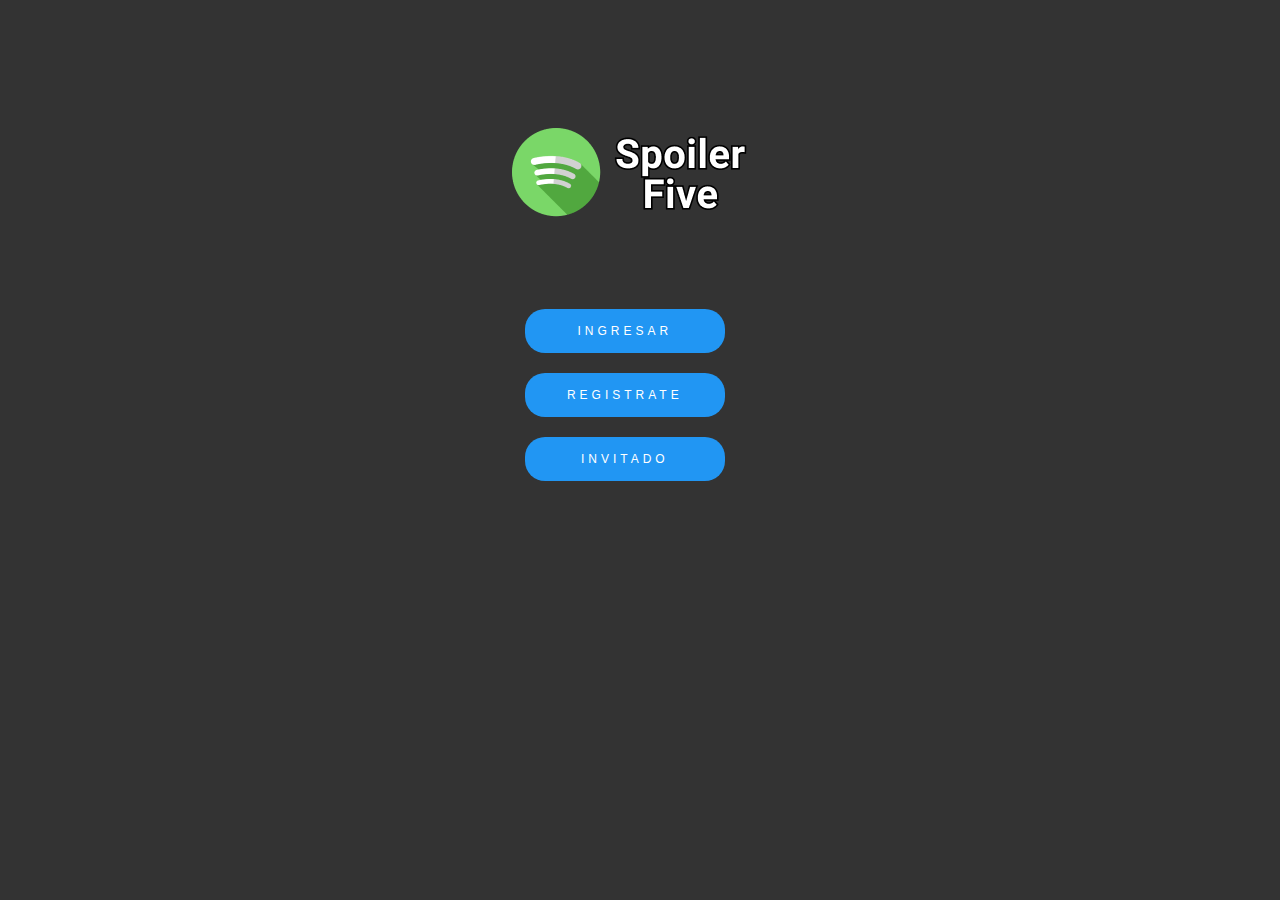
<file: home1.html>
<!DOCTYPE html>
<html lang="en">

<head>
  <meta charset="UTF-8" />
  <meta name="viewport" content="width=device-width, initial-scale=1.0" />
  <title>Document</title>
  <link rel="stylesheet" href="home1.css" />
</head>

<body>
  <img class="logo" src="logo.png" alt="">

  <div class="right-content">
    <p><a class="button" href="">ingresar</a></p>
    <p><a class="button" href="">registrate</a></p>
    <p><a class="button" href="home.html">invitado</a></p>
  </div>

</body>

</html>
</file>
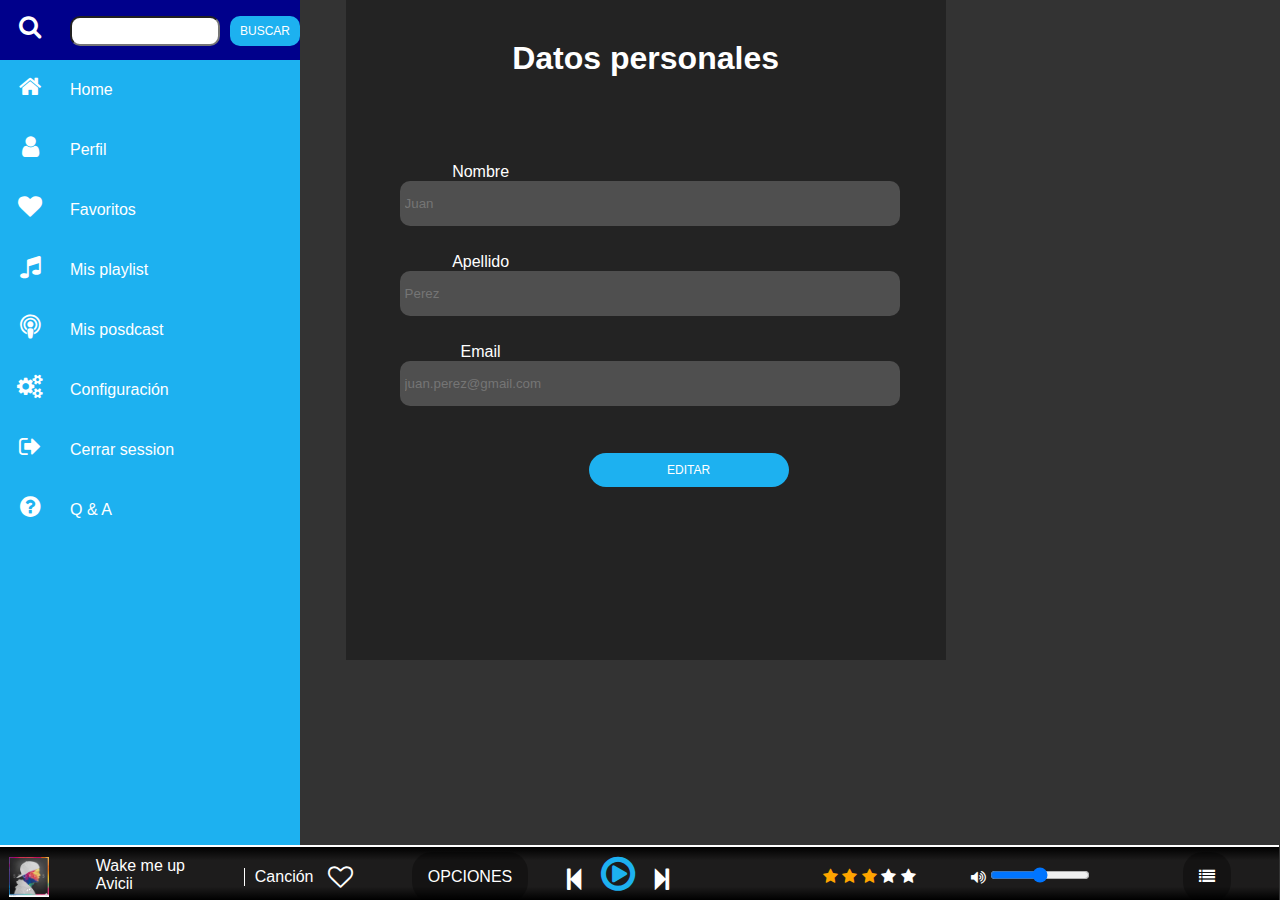
<file: perfil.html>
<!DOCTYPE html>
<html lang="en">

<head>
    <meta charset="UTF-8">
    <meta name="viewport" content="width=device-width, initial-scale=1.0">
    <title>Mi perfil</title>
    <link rel="stylesheet" href="https://stackpath.bootstrapcdn.com/font-awesome/4.7.0/css/font-awesome.min.css" integrity="sha384-wvfXpqpZZVQGK6TAh5PVlGOfQNHSoD2xbE+QkPxCAFlNEevoEH3Sl0sibVcOQVnN" crossorigin="anonymous">
    <link rel="stylesheet" href="css/estilos.css">
</head>


<body>
    <header>
        <!-- https://www.youtube.com/watch?v=DvpSKoCyN5Q -->
        <div class="navigation">
            <ul>
                <li><span class="icon"><i class="fa fa-search" aria-hidden="true"></i></span><span class="title"><input
                            type="text"></span> <button onclick="window.location='busquedas.html';">Buscar</button></li>
                <li><a href="home.html"><span class="icon"><i class="fa fa-home" aria-hidden="true"></i></span><span
                            class="title">Home</span></a></li>
                <li><a href="perfil.html"><span class="icon"><i class="fa fa-user" aria-hidden="true"></i></span><span
                            class="title">Perfil</span></a></li>
                <li><a href="favoritos.html"><span class="icon"><i class="fa fa-heart"
                                aria-hidden="true"></i></span><span class="title">Favoritos</span></a></li>
                <li><a href="playlists.html"><span class="icon"><i class="fa fa-music"
                                aria-hidden="true"></i></span><span class="title">Mis playlist</span></a></li>
                <li><a href=""><span class="icon"><i class="fa fa-podcast" aria-hidden="true"></i></span><span
                            class="title">Mis posdcast</span></a></li>
                <li><a href=""><span class="icon"><i class="fa fa-cogs" aria-hidden="true"></i></span><span
                            class="title">Configuración</span></a></li>
                <li><a href="home1.html"><span class="icon"><i class="fa fa-sign-out"
                                aria-hidden="true"></i></span><span class="title">Cerrar session</span></a></li>
                <li><a href="faq.html"><span class="icon"><i class="fa fa-question-circle"
                                aria-hidden="true"></i></span><span class="title">Q & A</span></a></li>
            </ul>
        </div>

        <div class="toggle" onclick='toggleMenu()'>

        </div>
        <script>
            function toggleMenu() {
                console.log("entro")
                let navigation = document.querySelector('.navigation ');
                navigation.classList.toggle('active');
                let toggle = document.querySelector('.toggle ');
                toggle.classList.toggle('active ');
            }
        </script>
    </header>


    <div class="perfil">
        <div class="form">

            <h1 class="titulo">Datos personales</h1>

            <div class="input">
                <form action="">

                    <label for="">Nombre</label>
                    <input class="input" id="texto1" type="text" name="" id="" placeholder="Juan">
                    <label for="">Apellido</label>
                    <input class="input" id="texto2" type="text" name="" id="" placeholder="Perez">
                    <label for="">Email</label>
                    <input class="input" id="texto3" type="text" name="" id="" placeholder="juan.perez@gmail.com">

                    <button class="button">Editar</button>

                    <!-- <p>Plan subscripto</p>
                    <p>poner los planes</p> -->
                </form>
            </div>
        </div>

        <footer>
            <div class="reproductor">
                <img class="foto" src="img/avici1.jpg" alt="">
                <div>
                    <p class="cancion">Wake me up</p>
                    <p class="artista">Avicii</p>
                </div>

                <p class="type">Canción</p>
                <span class="heart"><i class="fa fa-heart-o" aria-hidden="true"></i></span>
                <div class="opciones">
                    <div class="dropup">
                        <button class="dropbtn">Opciones</button>
                        <div class="dropup-content">
                            <a href="#">Agregar a la playlist</a>
                            <a href="#">Descargar</a>
                            <a href="#">Opinar</a>
                            <a href="#">Obtener enlace</a>
                        </div>
                    </div>
                </div>
                <div class="player"> <i class="fa fa-step-backward" aria-hidden="true"></i><i class="fa fa-play-circle-o" style="color:#1db1f0" aria-hidden="true"></i><i class="fa fa-step-forward" aria-hidden="true"></i>
                </div>
                <div class="star">
                    <span class="fa fa-star checked"></span>
                    <span class="fa fa-star checked"></span>
                    <span class="fa fa-star checked"></span>
                    <span class="fa fa-star"></span>
                    <span class="fa fa-star"></span>
                </div>
                <div class="volume"><i class="fa fa-volume-up" aria-hidden="true"></i> <input class="range" type="range">
                </div>
                <div class="playlist">
                    <div class="dropup">
                        <button class="dropbtn"><i class="fa fa-list" aria-hidden="true"></i></button>
                        <div class="dropup-content" id="playlist">
                            <a class="active" href="#">Wake me up · Avicii · 4:08 </a>
                            <a href="#">The Nights · Avicii · 2:57 </a>
                            <a href="#">For A Better Day · Avicii · 3:27</a>
                        </div>
                    </div>
                </div>
            </div>
        </footer>
</body>

</html>
</file>
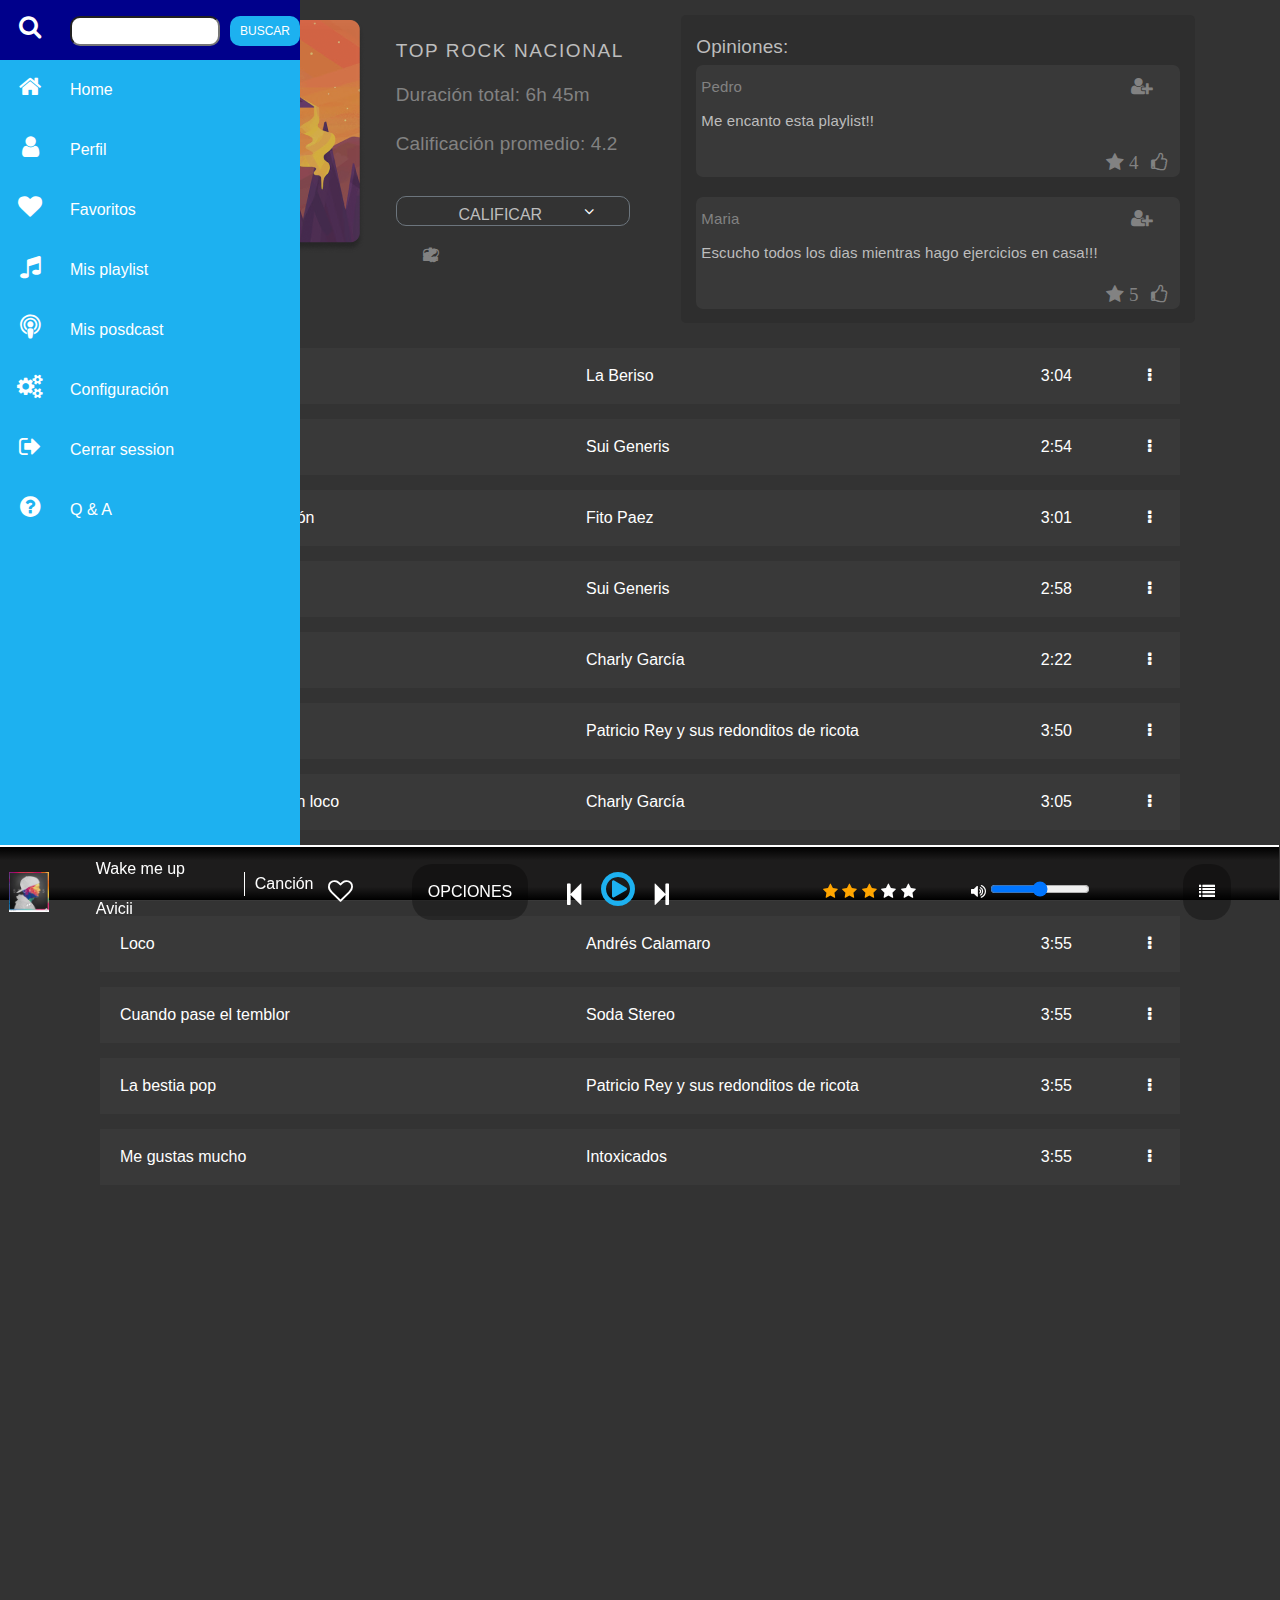
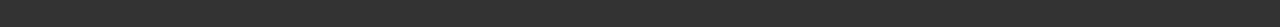
<file: playlist.html>
<!DOCTYPE html>
<html lang="en">

<head>
    <meta charset="UTF-8">
    <meta name="viewport" content="width=device-width, initial-scale=1.0">
    <title>Playlist</title>
    <link rel="stylesheet" href="https://stackpath.bootstrapcdn.com/font-awesome/4.7.0/css/font-awesome.min.css" integrity="sha384-wvfXpqpZZVQGK6TAh5PVlGOfQNHSoD2xbE+QkPxCAFlNEevoEH3Sl0sibVcOQVnN" crossorigin="anonymous">

    <link rel="stylesheet" href="https://maxcdn.bootstrapcdn.com/bootstrap/4.0.0/css/bootstrap.min.css" integrity="sha384-Gn5384xqQ1aoWXA+058RXPxPg6fy4IWvTNh0E263XmFcJlSAwiGgFAW/dAiS6JXm" crossorigin="anonymous">

    <link rel="stylesheet" href="css/estilos.css">
    <!-- <link rel="stylesheet" href="playlist.css"> -->


    <script src="https://code.jquery.com/jquery-3.2.1.slim.min.js" integrity="sha384-KJ3o2DKtIkvYIK3UENzmM7KCkRr/rE9/Qpg6aAZGJwFDMVNA/GpGFF93hXpG5KkN" crossorigin="anonymous">
    </script>
    <script src="https://cdnjs.cloudflare.com/ajax/libs/popper.js/1.12.9/umd/popper.min.js" integrity="sha384-ApNbgh9B+Y1QKtv3Rn7W3mgPxhU9K/ScQsAP7hUibX39j7fakFPskvXusvfa0b4Q" crossorigin="anonymous">
    </script>
    <script src="https://maxcdn.bootstrapcdn.com/bootstrap/4.0.0/js/bootstrap.min.js" integrity="sha384-JZR6Spejh4U02d8jOt6vLEHfe/JQGiRRSQQxSfFWpi1MquVdAyjUar5+76PVCmYl" crossorigin="anonymous">
    </script>


</head>

<body>
    <header>
        <!-- https://www.youtube.com/watch?v=DvpSKoCyN5Q -->
        <div class="navigation">
            <ul>
                <li><span class="icon"><i class="fa fa-search" aria-hidden="true"></i></span><span class="title"><input
                            type="text"></span> <button onclick="window.location='busquedas.html';">Buscar</button></li>
                <li><a href="home.html"><span class="icon"><i class="fa fa-home" aria-hidden="true"></i></span><span
                            class="title">Home</span></a></li>
                <li><a href="perfil.html"><span class="icon"><i class="fa fa-user" aria-hidden="true"></i></span><span
                            class="title">Perfil</span></a></li>
                <li><a href="favoritos.html"><span class="icon"><i class="fa fa-heart"
                                aria-hidden="true"></i></span><span class="title">Favoritos</span></a></li>
                <li><a href="playlists.html"><span class="icon"><i class="fa fa-music"
                                aria-hidden="true"></i></span><span class="title">Mis playlist</span></a></li>
                <li><a href=""><span class="icon"><i class="fa fa-podcast" aria-hidden="true"></i></span><span
                            class="title">Mis posdcast</span></a></li>
                <li><a href=""><span class="icon"><i class="fa fa-cogs" aria-hidden="true"></i></span><span
                            class="title">Configuración</span></a></li>
                <li><a href="home1.html"><span class="icon"><i class="fa fa-sign-out"
                                aria-hidden="true"></i></span><span class="title">Cerrar session</span></a></li>
                <li><a href="faq.html"><span class="icon"><i class="fa fa-question-circle"
                                aria-hidden="true"></i></span><span class="title">Q & A</span></a></li>
            </ul>
        </div>

        <div class="toggle" onclick='toggleMenu()'>

        </div>
        <script>
            function toggleMenu() {
                console.log("entro")
                let navigation = document.querySelector('.navigation ');
                navigation.classList.toggle('active');
                let toggle = document.querySelector('.toggle ');
                toggle.classList.toggle('active ');
            }
        </script>
    </header>


    <div class="container playlist-page">
        <section class="top-left">
            <div class="col1">
                <img src="playlist.png" alt="">
                <i class="fa fa-play-circle-o play-hide" aria-hidden="true"></i>
            </div>
            <div class="col2">
                <p class="playlist-tittle">top rock nacional</p>
                <p class="playlist-subtittle">Duración total: 6h 45m</p>
                <p class="playlist-subtittle">Calificación promedio: 4.2</p>
                <div class="dropdown">
                    <button class="btn btn-secondary  btn-calificar " type="button" id="dropdownMenuButton" data-toggle="dropdown" aria-haspopup="true" aria-expanded="false">
                        <p>Calificar</p> <i class="fa fa-angle-down" id="flecha" aria-hidden="true"></i>
                    </button>
                    <div class="dropdown-menu" aria-labelledby="dropdownMenuButton">
                        <textarea class="dropdown-item" placeholder="Escriba su opinion" id="texto-usu" cols="30" rows="3"></textarea>
                        <div class="stars-voted-user dropdown-item">
                            <i class="fa fa-star-o" aria-hidden="true"></i>
                            <i class="fa fa-star-o" aria-hidden="true"></i>
                            <i class="fa fa-star-o" aria-hidden="true"></i>
                            <i class="fa fa-star-o" aria-hidden="true"></i>
                            <i class="fa fa-star-o" aria-hidden="true"></i>
                        </div>
                    </div>
                </div>
                <div class="playlist-icons">
                    <i class="fa fa-download" aria-hidden="true"></i>
                    <i class="fa fa-heart-o" aria-hidden="true"></i>
                    <i class="fa fa-share-alt" aria-hidden="true"></i>
                </div>

            </div>
        </section>
        <section class="top-right">
            <p class="playlist-subtittle">Opiniones: </p>
            <div class="comentarios">
                <article class="opiniones">
                    <div>
                        <p class="usuario">Pedro</p>
                        <div class="icons-usuario">
                            <i class="fa fa-user-plus" aria-hidden="true"></i>
                        </div>
                    </div>
                    <p class="opinion">Me encanto esta playlist!!</p>
                    <div class="star-like">
                        <i class="fa fa-star estrella" aria-hidden="true"> 4</i>
                        <i class="fa fa-thumbs-o-up like" aria-hidden="true"></i>
                    </div>
                </article>
                <article class="opiniones">
                    <div>
                        <p class="usuario">Maria</p>
                        <div class="icons-usuario">
                            <i class="fa fa-user-plus" aria-hidden="true"></i>
                        </div>
                    </div>
                    <p class="opinion">Escucho todos los dias mientras hago ejercicios en casa!!!</p>
                    <div class="star-like">
                        <i class="fa fa-star estrella" aria-hidden="true"> 5</i>
                        <i class="fa fa-thumbs-o-up like" aria-hidden="true"></i>
                    </div>
                </article>
                <article class="opiniones">
                    <div>
                        <p class="usuario">Oscar</p>
                        <div class="icons-usuario">
                            <i class="fa fa-user-plus" aria-hidden="true"></i>
                        </div>
                    </div>
                    <p class="opinion">No es lo que esperaba cuando busque rock</p>
                    <div class="star-like">
                        <i class="fa fa-star estrella" aria-hidden="true"> 1</i>
                        <i class="fa fa-thumbs-o-up like" aria-hidden="true"></i>
                    </div>
                </article>
                <article class="opiniones">
                    <div>
                        <p class="usuario">Laura</p>
                        <div class="icons-usuario">
                            <i class="fa fa-user-plus" aria-hidden="true"></i>
                        </div>
                    </div>
                    <p class="opinion">Me remonta a otras epocas</p>
                    <div class="star-like">
                        <i class="fa fa-star estrella" aria-hidden="true"> 3</i>
                        <i class="fa fa-thumbs-o-up like" aria-hidden="true"></i>
                    </div>
                </article>
                <article class="opiniones">
                    <div>
                        <p class="usuario">Ariel</p>
                        <div class="icons-usuario">
                            <i class="fa fa-user-plus" aria-hidden="true"></i>
                        </div>
                    </div>
                    <p class="opinion">clasico de los clasicos</p>
                    <div class="star-like">
                        <i class="fa fa-star estrella" aria-hidden="true"> 5</i>
                        <i class="fa fa-thumbs-o-up like" aria-hidden="true"></i>
                    </div>
                </article>
            </div>

        </section>
        <section class="song-list">
            <li>
                <p class="item1">No me olvides</p>
                <p class="item2">La Beriso</p>
                <p class="item3">3:04</p>
                <div class="item4">
                    <div class="dropdown">
                        <button class="dropbtn"><i class="fa fa-ellipsis-v" aria-hidden="true"></i></button>
                        <div class="dropdown-content">
                            <a href="#">Añadir a la cola</a>
                            <a href="#">Agregar a playlist</a>
                            <a href="#">Agregar a Favoritos</a>
                            <a href="#">Ir al artista</a>
                            <a href="#">Ir al album</a>
                            <a href="#">Compartir</a>
                            <a href="#">Descargar</a>
                        </div>
                    </div>
                </div>
            </li>
            <li>
                <p class="item1">Rasguña las piedras</p>
                <p class="item2">Sui Generis</p>
                <p class="item3">2:54</p>
                <div class="item4">
                    <div class="dropdown">
                        <button class="dropbtn"><i class="fa fa-ellipsis-v" aria-hidden="true"></i></button>
                        <div class="dropdown-content">
                            <a href="#">Añadir a la cola</a>
                            <a href="#">Agregar a playlist</a>
                            <a href="#">Agregar a Favoritos</a>
                            <a href="#">Ir al artista</a>
                            <a href="#">Ir al album</a>
                            <a href="#">Compartir</a>
                            <a href="#">Descargar</a>
                        </div>
                    </div>
                </div>
            </li>
            <li>
                <p class="item1">Y dale alegría a mi corazón</p>
                <p class="item2">Fito Paez</p>
                <p class="item3">3:01</p>
                <div class="item4">
                    <div class="dropdown">
                        <button class="dropbtn"><i class="fa fa-ellipsis-v" aria-hidden="true"></i></button>
                        <div class="dropdown-content">
                            <a href="#">Añadir a la cola</a>
                            <a href="#">Agregar a playlist</a>
                            <a href="#">Agregar a Favoritos</a>
                            <a href="#">Ir al artista</a>
                            <a href="#">Ir al album</a>
                            <a href="#">Compartir</a>
                            <a href="#">Descargar</a>
                        </div>
                    </div>
                </div>
            </li>
            <li>
                <p class="item1">Canción para mi muerte</p>
                <p class="item2">Sui Generis</p>
                <p class="item3">2:58</p>
                <div class="item4">
                    <div class="dropdown">
                        <button class="dropbtn"><i class="fa fa-ellipsis-v" aria-hidden="true"></i></button>
                        <div class="dropdown-content">
                            <a href="#">Añadir a la cola</a>
                            <a href="#">Agregar a playlist</a>
                            <a href="#">Agregar a Favoritos</a>
                            <a href="#">Ir al artista</a>
                            <a href="#">Ir al album</a>
                            <a href="#">Compartir</a>
                            <a href="#">Descargar</a>
                        </div>
                    </div>
                </div>
            </li>
            <li>
                <p class="item1">Los dinosaurios</p>
                <p class="item2">Charly García</p>
                <p class="item3">2:22</p>
                <div class="item4">
                    <div class="dropdown">
                        <button class="dropbtn"><i class="fa fa-ellipsis-v" aria-hidden="true"></i></button>
                        <div class="dropdown-content">
                            <a href="#">Añadir a la cola</a>
                            <a href="#">Agregar a playlist</a>
                            <a href="#">Agregar a Favoritos</a>
                            <a href="#">Ir al artista</a>
                            <a href="#">Ir al album</a>
                            <a href="#">Compartir</a>
                            <a href="#">Descargar</a>
                        </div>
                    </div>
                </div>
            </li>
            <li>
                <p class="item1">La bestia pop</p>
                <p class="item2">Patricio Rey y sus redonditos de ricota</p>
                <p class="item3">3:50</p>
                <div class="item4">
                    <div class="dropdown">
                        <button class="dropbtn"><i class="fa fa-ellipsis-v" aria-hidden="true"></i></button>
                        <div class="dropdown-content">
                            <a href="#">Añadir a la cola</a>
                            <a href="#">Agregar a playlist</a>
                            <a href="#">Agregar a Favoritos</a>
                            <a href="#">Ir al artista</a>
                            <a href="#">Ir al album</a>
                            <a href="#">Compartir</a>
                            <a href="#">Descargar</a>
                        </div>
                    </div>
                </div>
            </li>
            <li>
                <p class="item1">Yo no quiero volverme tan loco</p>
                <p class="item2">Charly García</p>
                <p class="item3">3:05</p>
                <div class="item4">
                    <div class="dropdown">
                        <button class="dropbtn"><i class="fa fa-ellipsis-v" aria-hidden="true"></i></button>
                        <div class="dropdown-content">
                            <a href="#">Añadir a la cola</a>
                            <a href="#">Agregar a playlist</a>
                            <a href="#">Agregar a Favoritos</a>
                            <a href="#">Ir al artista</a>
                            <a href="#">Ir al album</a>
                            <a href="#">Compartir</a>
                            <a href="#">Descargar</a>
                        </div>
                    </div>
                </div>
            </li>
            <li>
                <p class="item1">En la ciudad de la furia</p>
                <p class="item2">Soda Stereo</p>
                <p class="item3">3:55</p>
                <div class="item4">
                    <div class="dropdown">
                        <button class="dropbtn"><i class="fa fa-ellipsis-v" aria-hidden="true"></i></button>
                        <div class="dropdown-content">
                            <a href="#">Añadir a la cola</a>
                            <a href="#">Agregar a playlist</a>
                            <a href="#">Agregar a Favoritos</a>
                            <a href="#">Ir al artista</a>
                            <a href="#">Ir al album</a>
                            <a href="#">Compartir</a>
                            <a href="#">Descargar</a>
                        </div>
                    </div>
                </div>
            </li>
            <li>
                <p class="item1">Loco</p>
                <p class="item2">Andrés Calamaro</p>
                <p class="item3">3:55</p>
                <div class="item4">
                    <div class="dropdown">
                        <button class="dropbtn"><i class="fa fa-ellipsis-v" aria-hidden="true"></i></button>
                        <div class="dropdown-content">
                            <a href="#">Añadir a la cola</a>
                            <a href="#">Agregar a playlist</a>
                            <a href="#">Agregar a Favoritos</a>
                            <a href="#">Ir al artista</a>
                            <a href="#">Ir al album</a>
                            <a href="#">Compartir</a>
                            <a href="#">Descargar</a>
                        </div>
                    </div>
                </div>
            </li>
            <li>
                <p class="item1">Cuando pase el temblor</p>
                <p class="item2">Soda Stereo</p>
                <p class="item3">3:55</p>
                <div class="item4">
                    <div class="dropdown">
                        <button class="dropbtn"><i class="fa fa-ellipsis-v" aria-hidden="true"></i></button>
                        <div class="dropdown-content">
                            <a href="#">Añadir a la cola</a>
                            <a href="#">Agregar a playlist</a>
                            <a href="#">Agregar a Favoritos</a>
                            <a href="#">Ir al artista</a>
                            <a href="#">Ir al album</a>
                            <a href="#">Compartir</a>
                            <a href="#">Descargar</a>
                        </div>
                    </div>
                </div>
            </li>
            <li>
                <p class="item1">La bestia pop</p>
                <p class="item2">Patricio Rey y sus redonditos de ricota</p>
                <p class="item3">3:55</p>
                <div class="item4">
                    <div class="dropdown">
                        <button class="dropbtn"><i class="fa fa-ellipsis-v" aria-hidden="true"></i></button>
                        <div class="dropdown-content">
                            <a href="#">Añadir a la cola</a>
                            <a href="#">Agregar a playlist</a>
                            <a href="#">Agregar a Favoritos</a>
                            <a href="#">Ir al artista</a>
                            <a href="#">Ir al album</a>
                            <a href="#">Compartir</a>
                            <a href="#">Descargar</a>
                        </div>
                    </div>
                </div>
            </li>
            <li>
                <p class="item1">Me gustas mucho</p>
                <p class="item2">Intoxicados</p>
                <p class="item3">3:55</p>
                <div class="item4">
                    <div class="dropdown">
                        <button class="dropbtn"><i class="fa fa-ellipsis-v" aria-hidden="true"></i></button>
                        <div class="dropdown-content">
                            <a href="#">Añadir a la cola</a>
                            <a href="#">Agregar a playlist</a>
                            <a href="#">Agregar a Favoritos</a>
                            <a href="#">Ir al artista</a>
                            <a href="#">Ir al album</a>
                            <a href="#">Compartir</a>
                            <a href="#">Descargar</a>
                        </div>
                    </div>
                </div>
            </li>

        </section>
    </div>

    <footer>
        <div class="reproductor">
            <img class="foto" src="img/avici1.jpg" alt="">
            <div>
                <p class="cancion">Wake me up</p>
                <p class="artista">Avicii</p>
            </div>

            <p class="type">Canción</p>
            <span class="heart"><i class="fa fa-heart-o" aria-hidden="true"></i></span>
            <div class="opciones">
                <div class="dropup">
                    <button class="dropbtn">Opciones</button>
                    <div class="dropup-content">
                        <a href="#">Agregar a la playlist</a>
                        <a href="#">Descargar</a>
                        <a href="#">Opinar</a>
                        <a href="#">Obtener enlace</a>
                    </div>
                </div>
            </div>
            <div class="player"> <i class="fa fa-step-backward" aria-hidden="true"></i><i class="fa fa-play-circle-o" style="color:#1db1f0" aria-hidden="true"></i><i class="fa fa-step-forward" aria-hidden="true"></i>
            </div>
            <div class="star">
                <span class="fa fa-star checked"></span>
                <span class="fa fa-star checked"></span>
                <span class="fa fa-star checked"></span>
                <span class="fa fa-star"></span>
                <span class="fa fa-star"></span>
            </div>
            <div class="volume"><i class="fa fa-volume-up" aria-hidden="true"></i> <input class="range" type="range">
            </div>
            <div class="playlist">
                <div class="dropup">
                    <button class="dropbtn"><i class="fa fa-list" aria-hidden="true"></i></button>
                    <div class="dropup-content" id="playlist">
                        <a class="active" href="#">Wake me up · Avicii · 4:08 </a>
                        <a href="#">The Nights · Avicii · 2:57 </a>
                        <a href="#">For A Better Day · Avicii · 3:27</a>
                    </div>
                </div>
            </div>
        </div>
    </footer>

</body>

</html>
</file>
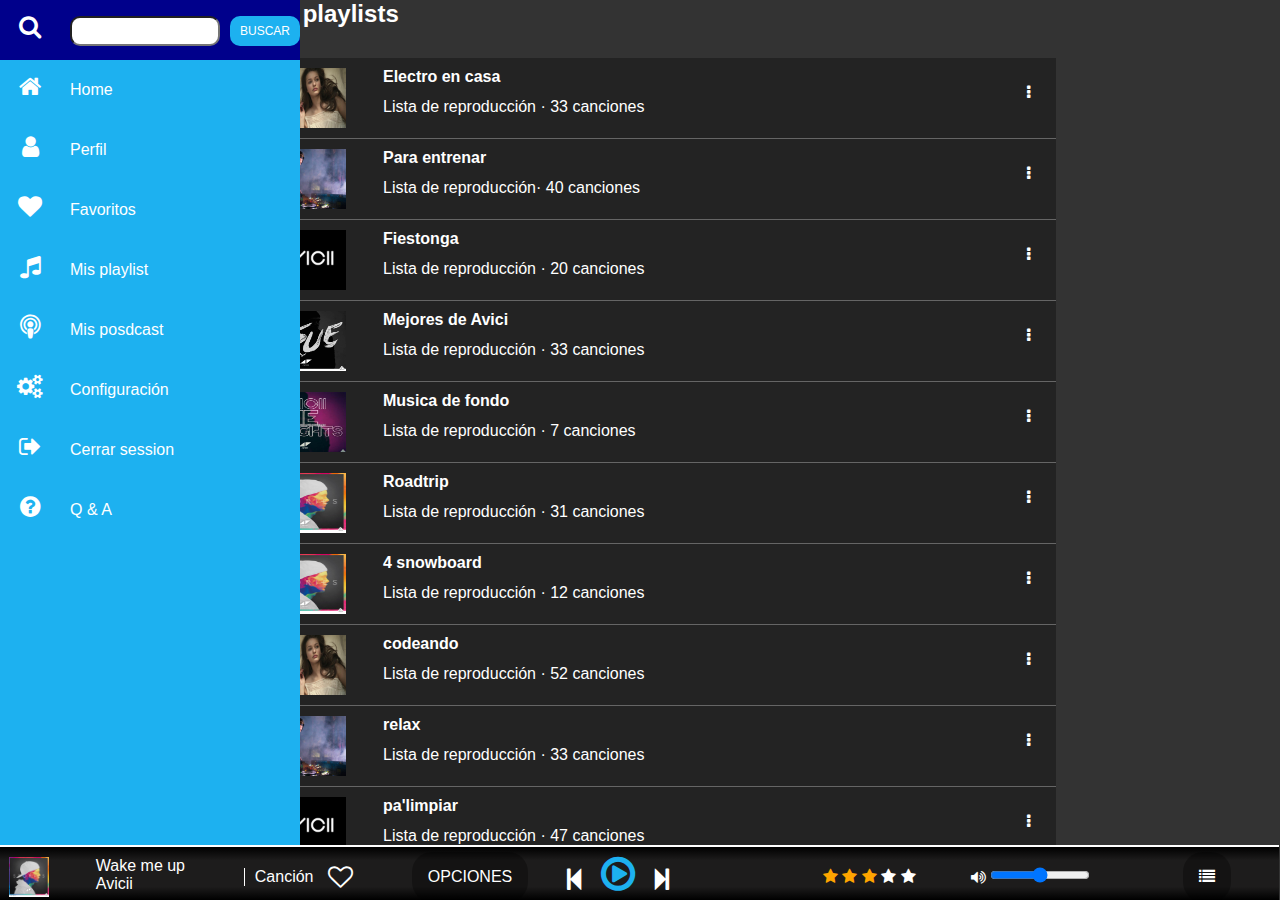
<file: playlists.html>
<!DOCTYPE html>
<html lang="en">

<head>
    <meta charset="UTF-8">
    <meta name="viewport" content="width=device-width, initial-scale=1.0">
    <title>Busquedas</title>
    <!-- icon -->
    <link rel="stylesheet" href="https://stackpath.bootstrapcdn.com/font-awesome/4.7.0/css/font-awesome.min.css"
        integrity="sha384-wvfXpqpZZVQGK6TAh5PVlGOfQNHSoD2xbE+QkPxCAFlNEevoEH3Sl0sibVcOQVnN" crossorigin="anonymous">
    <link rel="stylesheet" href="css/estilos.css">
</head>

<body>
    <header>
        <!-- https://www.youtube.com/watch?v=DvpSKoCyN5Q -->
        <div class="navigation">
            <ul>
                <li><span class="icon"><i class="fa fa-search" aria-hidden="true"></i></span><span class="title"><input
                            type="text"></span> <button onclick="window.location='busquedas.html';">Buscar</button></li>
                <li><a href="home.html"><span class="icon"><i class="fa fa-home" aria-hidden="true"></i></span><span
                            class="title">Home</span></a></li>
                <li><a href="perfil.html"><span class="icon"><i class="fa fa-user" aria-hidden="true"></i></span><span
                            class="title">Perfil</span></a></li>
                <li><a href="favoritos.html"><span class="icon"><i class="fa fa-heart"
                                aria-hidden="true"></i></span><span class="title">Favoritos</span></a></li>
                <li><a href="playlists.html"><span class="icon"><i class="fa fa-music"
                                aria-hidden="true"></i></span><span class="title">Mis playlist</span></a></li>
                <li><a href=""><span class="icon"><i class="fa fa-podcast" aria-hidden="true"></i></span><span
                            class="title">Mis posdcast</span></a></li>
                <li><a href=""><span class="icon"><i class="fa fa-cogs" aria-hidden="true"></i></span><span
                            class="title">Configuración</span></a></li>
                <li><a href="home1.html"><span class="icon"><i class="fa fa-sign-out"
                                aria-hidden="true"></i></span><span class="title">Cerrar session</span></a></li>
                <li><a href="faq.html"><span class="icon"><i class="fa fa-question-circle"
                                aria-hidden="true"></i></span><span class="title">Q & A</span></a></li>
            </ul>
        </div>

        <div class="toggle" onclick='toggleMenu()'>

        </div>
        <script>
            function toggleMenu() {
                console.log("entro")
                let navigation = document.querySelector('.navigation ');
                navigation.classList.toggle('active');
                let toggle = document.querySelector('.toggle ');
                toggle.classList.toggle('active ');
            }
        </script>
    </header>
    <!-- <h1>Resultado de busqueda: "Avici"</h1> -->



    <div class="resultados result-playlists">
        <div class="cajas">
            <h2>Mis playlists</h2>
            <div class="canciones">
                <ul>
                    <li class="listaR" onclick="window.location='playlist.html';">
                        <img class="fotoRep" src="img/maxresdefault.jpg" alt="">
                        <p class="nombreCancion">Electro en casa</p>
                        <p class="detalles">Lista de reproducción · 33 canciones</p>
                        <div class="dropdown">
                            <button class="dropbtn"><i class="fa fa-ellipsis-v" aria-hidden="true"></i></button>
                            <div class="dropdown-content">
                                <a href="#">Compartir</a>
                                <a href="#">Editar</a>
                                <a href="#">Eliminar</a>
                            </div>
                        </div>
                    </li>


                    <li class="listaR" onclick="window.location='playlist.html';">
                        <img class="fotoRep" src="img/1692566-avicii_edmsaucex-1524422120.jpg" alt="">
                        <p class="nombreCancion">Para entrenar</p>
                        <p class="detalles">Lista de reproducción· 40 canciones
                        </p>
                        <div class="dropdown">
                            <button class="dropbtn"><i class="fa fa-ellipsis-v" aria-hidden="true"></i></button>
                            <div class="dropdown-content">
                                <a href="#">Compartir</a>
                                <a href="#">Editar</a>
                                <a href="#">Eliminar</a>
                            </div>
                    </li>
                    <li class="listaR" onclick="window.location='playlist.html';">
                        <img class="fotoRep" src="img/mix.jpg" alt="">
                        <p class="nombreCancion">Fiestonga</p>
                        <p class="detalles">Lista de reproducción · 20 canciones
                        </p>
                        <div class="dropdown">
                            <button class="dropbtn"><i class="fa fa-ellipsis-v" aria-hidden="true"></i></button>
                            <div class="dropdown-content">
                                <a href="#">Compartir</a>
                                <a href="#">Editar</a>
                                <a href="#">Eliminar</a>
                            </div>
                    </li>
                </ul>


                <ul>

                    <li class="listaR" onclick="window.location='playlist.html';">
                        <img class="fotoRep" src="img/avici.jpg" alt="">
                        <p class="nombreCancion">Mejores de Avici</p>
                        <p class="detalles">Lista de reproducción · 33 canciones</p>
                        <div class="dropdown">
                            <button class="dropbtn"><i class="fa fa-ellipsis-v" aria-hidden="true"></i></button>
                            <div class="dropdown-content">
                                <a href="#">Compartir</a>
                                <a href="#">Editar</a>
                                <a href="#">Eliminar</a>
                            </div>
                    </li>
                    <li class="listaR" onclick="window.location='playlist.html';">
                        <img class="fotoRep" src="img/gg.jpg" alt="">
                        <p class="nombreCancion">Musica de fondo</p>
                        <p class="detalles">Lista de reproducción · 7 canciones
                        </p>
                        <div class="dropdown">
                            <button class="dropbtn"><i class="fa fa-ellipsis-v" aria-hidden="true"></i></button>
                            <div class="dropdown-content">
                                <a href="#">Compartir</a>
                                <a href="#">Editar</a>
                                <a href="#">Eliminar</a>
                            </div>
                    </li>
                    <li class="listaR" onclick="window.location='playlist.html';">
                        <img class="fotoRep" src="img/avici1.jpg" alt="">
                        <p class="nombreCancion">Roadtrip</p>
                        <p class="detalles">Lista de reproducción · 31 canciones
                        </p>
                        <div class="dropdown">
                            <button class="dropbtn"><i class="fa fa-ellipsis-v" aria-hidden="true"></i></button>
                            <div class="dropdown-content">
                                <a href="#">Compartir</a>
                                <a href="#">Editar</a>
                                <a href="#">Eliminar</a>
                            </div>
                    </li>
                    <li class="listaR" onclick="window.location='playlist.html';">
                        <img class="fotoRep" src="img/avici1.jpg" alt="">
                        <p class="nombreCancion">4 snowboard</p>
                        <p class="detalles">Lista de reproducción · 12 canciones
                        </p>
                        <div class="dropdown">
                            <button class="dropbtn"><i class="fa fa-ellipsis-v" aria-hidden="true"></i></button>
                            <div class="dropdown-content">
                                <a href="#">Compartir</a>
                                <a href="#">Editar</a>
                                <a href="#">Eliminar</a>
                            </div>
                    </li>
                </ul>
                <ul>

                    <li class="listaR" onclick="window.location='playlist.html';">
                        <img class="fotoRep" src="img/maxresdefault.jpg" alt="">
                        <p class="nombreCancion">codeando</p>
                        <p class="detalles">Lista de reproducción · 52 canciones</p>
                        <div class="dropdown">
                            <button class="dropbtn"><i class="fa fa-ellipsis-v" aria-hidden="true"></i></button>
                            <div class="dropdown-content">
                                <a href="#">Compartir</a>
                                <a href="#">Editar</a>
                                <a href="#">Eliminar</a>
                            </div>
                    </li>
                    <li class="listaR" onclick="window.location='playlist.html';">
                        <img class="fotoRep" src="img/1692566-avicii_edmsaucex-1524422120.jpg" alt="">
                        <p class="nombreCancion">relax</p>
                        <p class="detalles">Lista de reproducción · 33 canciones
                        </p>
                        <div class="dropdown">
                            <button class="dropbtn"><i class="fa fa-ellipsis-v" aria-hidden="true"></i></button>
                            <div class="dropdown-content">
                                <a href="#">Compartir</a>
                                <a href="#">Editar</a>
                                <a href="#">Eliminar</a>
                            </div>
                    </li>
                    <li class="listaR" onclick="window.location='playlist.html';">
                        <img class="fotoRep" src="img/mix.jpg" alt="">
                        <p class="nombreCancion">pa'limpiar</p>
                        <p class="detalles">Lista de reproducción · 47 canciones
                        </p>
                        <div class="dropdown">
                            <button class="dropbtn"><i class="fa fa-ellipsis-v" aria-hidden="true"></i></button>
                            <div class="dropdown-content">
                                <a href="#">Compartir</a>
                                <a href="#">Editar</a>
                                <a href="#">Eliminar</a>
                            </div>
                    </li>
                </ul>
            </div>
        </div>
    </div>
    <footer>
        <div class="reproductor">
            <img class="foto" src="img/avici1.jpg" alt="">
            <div>
                <p class="cancion">Wake me up</p>
                <p class="artista">Avicii</p>
            </div>

            <p class="type">Canción</p>
            <span class="heart"><i class="fa fa-heart-o" aria-hidden="true"></i></span>
            <div class="opciones">
                <div class="dropup">
                    <button class="dropbtn">Opciones</button>
                    <div class="dropup-content">
                        <a href="#">Agregar a la playlist</a>
                        <a href="#">Descargar</a>
                        <a href="#">Opinar</a>
                        <a href="#">Obtener enlace</a>
                    </div>
                </div>
            </div>
            <div class="player"> <i class="fa fa-step-backward" aria-hidden="true"></i><i class="fa fa-play-circle-o"
                    style="color:#1db1f0" aria-hidden="true"></i><i class="fa fa-step-forward" aria-hidden="true"></i>
            </div>
            <div class="star">
                <span class="fa fa-star checked"></span>
                <span class="fa fa-star checked"></span>
                <span class="fa fa-star checked"></span>
                <span class="fa fa-star"></span>
                <span class="fa fa-star"></span>
            </div>
            <div class="volume"><i class="fa fa-volume-up" aria-hidden="true"></i> <input class="range" type="range">
            </div>
            <div class="playlist">
                <div class="dropup">
                    <button class="dropbtn"><i class="fa fa-list" aria-hidden="true"></i></button>
                    <div class="dropup-content" id="playlist">
                        <a class="active" href="#">Wake me up · Avicii · 4:08 </a>
                        <a href="#">The Nights · Avicii · 2:57 </a>
                        <a href="#">For A Better Day · Avicii · 3:27</a>
                    </div>
                </div>
            </div>
        </div>
    </footer>

    <!-- bootstrap -->
    <script src="https://code.jquery.com/jquery-3.3.1.slim.min.js"
        integrity="sha384-q8i/X+965DzO0rT7abK41JStQIAqVgRVzpbzo5smXKp4YfRvH+8abtTE1Pi6jizo" crossorigin="anonymous">
    </script>
    <script src="https://cdnjs.cloudflare.com/ajax/libs/popper.js/1.14.7/umd/popper.min.js"
        integrity="sha384-UO2eT0CpHqdSJQ6hJty5KVphtPhzWj9WO1clHTMGa3JDZwrnQq4sF86dIHNDz0W1" crossorigin="anonymous">
    </script>
    <script src="https://stackpath.bootstrapcdn.com/bootstrap/4.3.1/js/bootstrap.min.js"
        integrity="sha384-JjSmVgyd0p3pXB1rRibZUAYoIIy6OrQ6VrjIEaFf/nJGzIxFDsf4x0xIM+B07jRM" crossorigin="anonymous">
    </script>

</body>

</html>
</file>
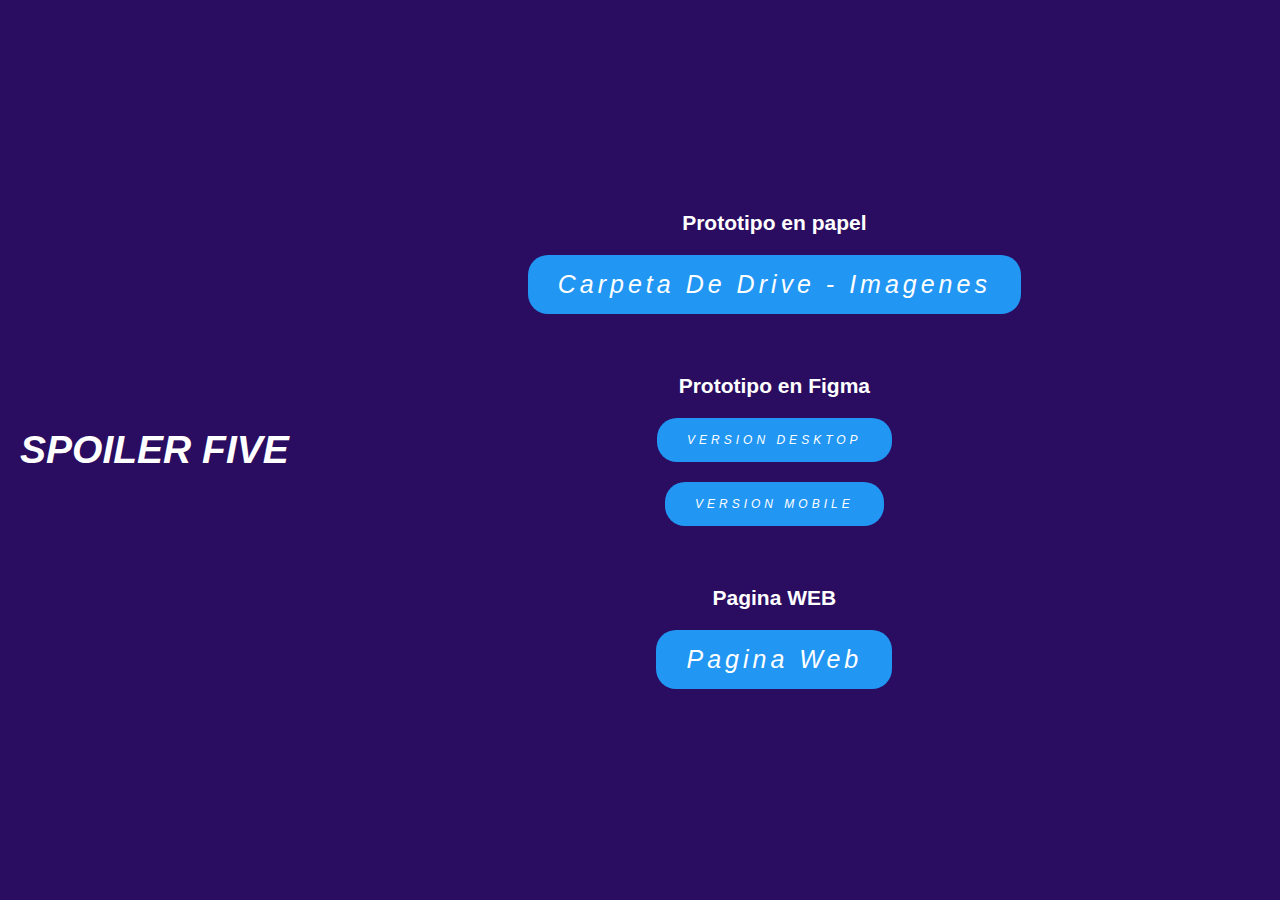
<file: prototipo.html>
<!DOCTYPE html>
<html lang="en">

<head>
    <meta charset="UTF-8">
    <meta name="viewport" content="width=device-width, initial-scale=1.0">
    <title>Document</title>
    <link rel="stylesheet" href="style.css">

</head>

<body>
    <h1>Spoiler five</h1>

    <div>
        <div class="box">
            <h2>Prototipo en papel</h2>
            <a href="https://drive.google.com/drive/folders/1hrTYngMezmQBOO-5JDOCYtT4HNRqHxmx">
                <p>Carpeta de drive - Imagenes</p>
            </a>

        </div>
        <div class="box">
            <h2>Prototipo en Figma</h2>
            <p><a
                    href="https://www.figma.com/proto/mtUZe9Ayj6A9PfdYZyeIAz/Spoiler-five?node-id=283%3A3582&scaling=contain">Version
                    desktop</a></p>
            <p> <a
                    href="https://www.figma.com/proto/mtUZe9Ayj6A9PfdYZyeIAz/Spoiler-five?node-id=84%3A266&scaling=min-zoom">Version
                    mobile</a></p>
        </div>

        <div class="box">
            <h2>Pagina WEB</h2>
            <a href="home1.html">
                <p>pagina web</p>
            </a>

        </div>

    </div>
</body>

</html>
</file>
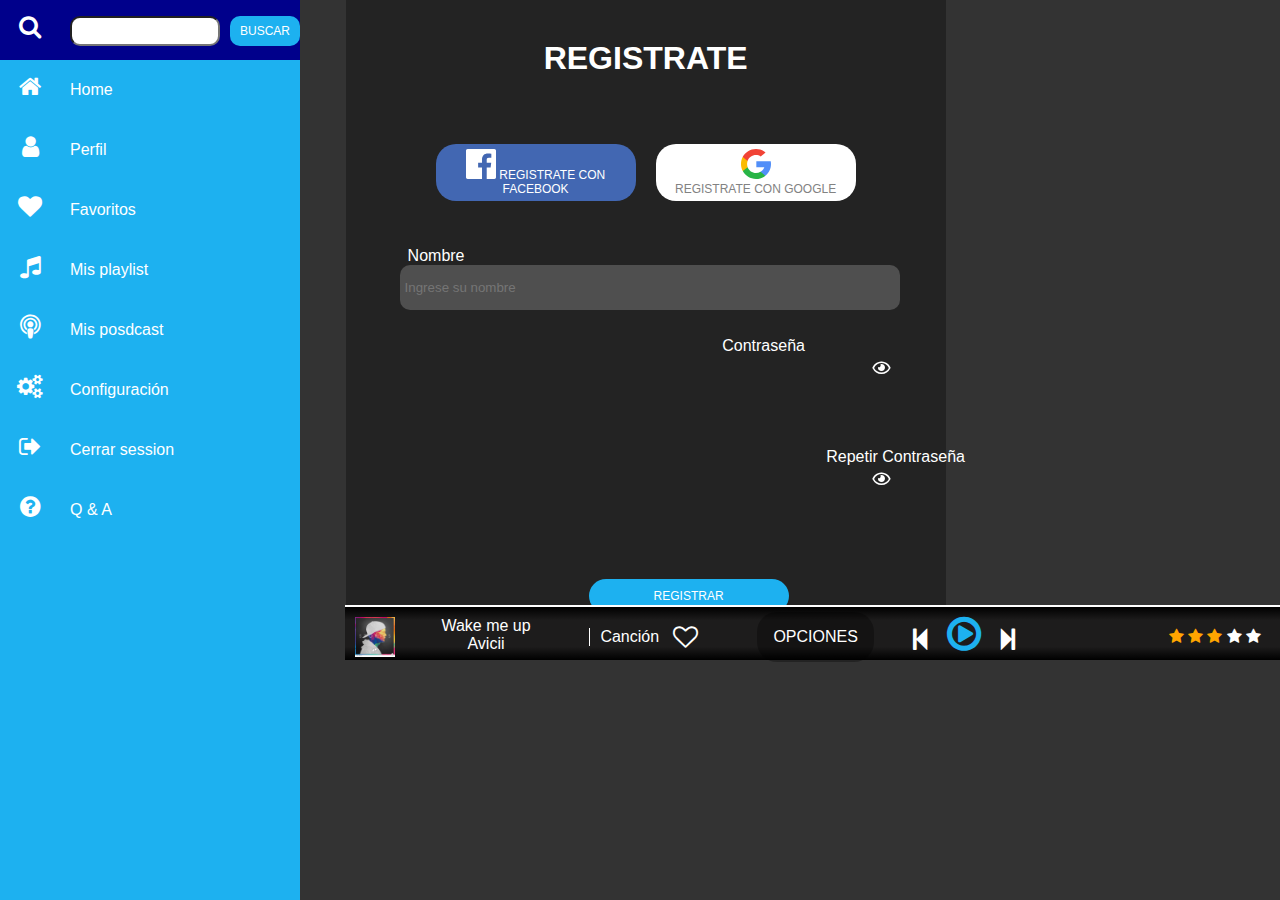
<file: register.html>
<!DOCTYPE html>
<html lang="en">

<head>
    <meta charset="UTF-8">
    <meta name="viewport" content="width=device-width, initial-scale=1.0">
    <title>Registracion</title>
    <!-- <link rel="stylesheet" href="css/style.css"> -->
    <link rel="stylesheet" href="https://cdnjs.cloudflare.com/ajax/libs/font-awesome/5.13.0/css/all.min.css">
    <link rel="stylesheet" href="https://stackpath.bootstrapcdn.com/font-awesome/4.7.0/css/font-awesome.min.css"
        integrity="sha384-wvfXpqpZZVQGK6TAh5PVlGOfQNHSoD2xbE+QkPxCAFlNEevoEH3Sl0sibVcOQVnN" crossorigin="anonymous">
    <link rel="stylesheet" href="css/estilos.css">
</head>

<body>

    <header>
        <!-- https://www.youtube.com/watch?v=DvpSKoCyN5Q -->
        <div class="navigation">
            <ul>
                <li><span class="icon"><i class="fa fa-search" aria-hidden="true"></i></span><span class="title"><input
                            type="text"></span> <button onclick="window.location='busquedas.html';">Buscar</button></li>
                <li><a href="home.html"><span class="icon"><i class="fa fa-home" aria-hidden="true"></i></span><span
                            class="title">Home</span></a></li>
                <li><a href="perfil.html"><span class="icon"><i class="fa fa-user" aria-hidden="true"></i></span><span
                            class="title">Perfil</span></a></li>
                <li><a href="favoritos.html"><span class="icon"><i class="fa fa-heart"
                                aria-hidden="true"></i></span><span class="title">Favoritos</span></a></li>
                <li><a href="playlists.html"><span class="icon"><i class="fa fa-music"
                                aria-hidden="true"></i></span><span class="title">Mis playlist</span></a></li>
                <li><a href=""><span class="icon"><i class="fa fa-podcast" aria-hidden="true"></i></span><span
                            class="title">Mis posdcast</span></a></li>
                <li><a href=""><span class="icon"><i class="fa fa-cogs" aria-hidden="true"></i></span><span
                            class="title">Configuración</span></a></li>
                <li><a href="home1.html"><span class="icon"><i class="fa fa-sign-out"
                                aria-hidden="true"></i></span><span class="title">Cerrar session</span></a></li>
                <li><a href="faq.html"><span class="icon"><i class="fa fa-question-circle"
                                aria-hidden="true"></i></span><span class="title">Q & A</span></a></li>
            </ul>
        </div>

        <div class="toggle" onclick='toggleMenu()'>

        </div>
        <script>
            function toggleMenu() {
                console.log("entro")
                let navigation = document.querySelector('.navigation ');
                navigation.classList.toggle('active');
                let toggle = document.querySelector('.toggle ');
                toggle.classList.toggle('active ');
            }
        </script>
    </header>

    <div class="form">

        <h1 class="titulo">REGISTRATE</h1>
        <div class="registar1"> <button class="register-fb"><img height="30px" width="30px" src="icons/fb.svg" alt="">
                <a href="https://www.facebook.com/">
                    Registrate con Facebook
                </a>
            </button></div>
        <div class="registar2"> <button class="register-google"><img height="30px" width="30px" src="icons/search.svg"
                    alt="">
                <a
                    href="https://accounts.google.com/signin/v2/identifier?service=accountsettings&continue=https%3A%2F%2Fmyaccount.google.com%3Futm_source%3Daccount-marketing-page%26utm_medium%3Dgo-to-account-button&flowName=GlifWebSignIn&flowEntry=ServiceLogin">
                    Registrate con Google
                </a>
            </button>
        </div>
        <div class="input">
            <form action="">

                <label for="" class="nombre">Nombre</label>
                <input class="input" type="text" name="" id="" placeholder="Ingrese su nombre">
                <div class="container">
                    <label for="" class="contraseña">Contraseña</label>
                    <input class="input" type="password" name="password" id="password"
                        placeholder="Ingrese su contraseña">
                    <i class="far fa-eye" id="togglePassword"></i>
                </div>
                <div class="container">
                    <label for="">Repetir Contraseña</label>
                    <input class="input" type="password" name="password" id="password"
                        placeholder="Ingrese su contraseña">
                    <i class="far fa-eye" id="togglePassword"></i>
                </div>
                <button class="button">REGISTRAR</button>
            </form>
        </div>

        <footer>
            <div class="reproductor">
                <img class="foto" src="img/avici1.jpg" alt="">
                <div>
                    <p class="cancion">Wake me up</p>
                    <p class="artista">Avicii</p>
                </div>

                <p class="type">Canción</p>
                <span class="heart"><i class="fa fa-heart-o" aria-hidden="true"></i></span>
                <div class="opciones">
                    <div class="dropup">
                        <button class="dropbtn">Opciones</button>
                        <div class="dropup-content">
                            <a href="#">Agregar a la playlist</a>
                            <a href="#">Descargar</a>
                            <a href="#">Opinar</a>
                            <a href="#">Obtener enlace</a>
                        </div>
                    </div>
                </div>
                <div class="player"> <i class="fa fa-step-backward" aria-hidden="true"></i><i
                        class="fa fa-play-circle-o" style="color:#1db1f0" aria-hidden="true"></i><i
                        class="fa fa-step-forward" aria-hidden="true"></i>
                </div>
                <div class="star">
                    <span class="fa fa-star checked"></span>
                    <span class="fa fa-star checked"></span>
                    <span class="fa fa-star checked"></span>
                    <span class="fa fa-star"></span>
                    <span class="fa fa-star"></span>
                </div>
                <div class="volume"><i class="fa fa-volume-up" aria-hidden="true"></i> <input class="range"
                        type="range">
                </div>
                <div class="playlist">
                    <div class="dropup">
                        <button class="dropbtn"><i class="fa fa-list" aria-hidden="true"></i></button>
                        <div class="dropup-content" id="playlist">
                            <a class="active" href="#">Wake me up · Avicii · 4:08 </a>
                            <a href="#">The Nights · Avicii · 2:57 </a>
                            <a href="#">For A Better Day · Avicii · 3:27</a>
                        </div>
                    </div>
                </div>
            </div>
        </footer>


    </div>
    <script src="js/script.js"></script>
</body>

</html>
</file>
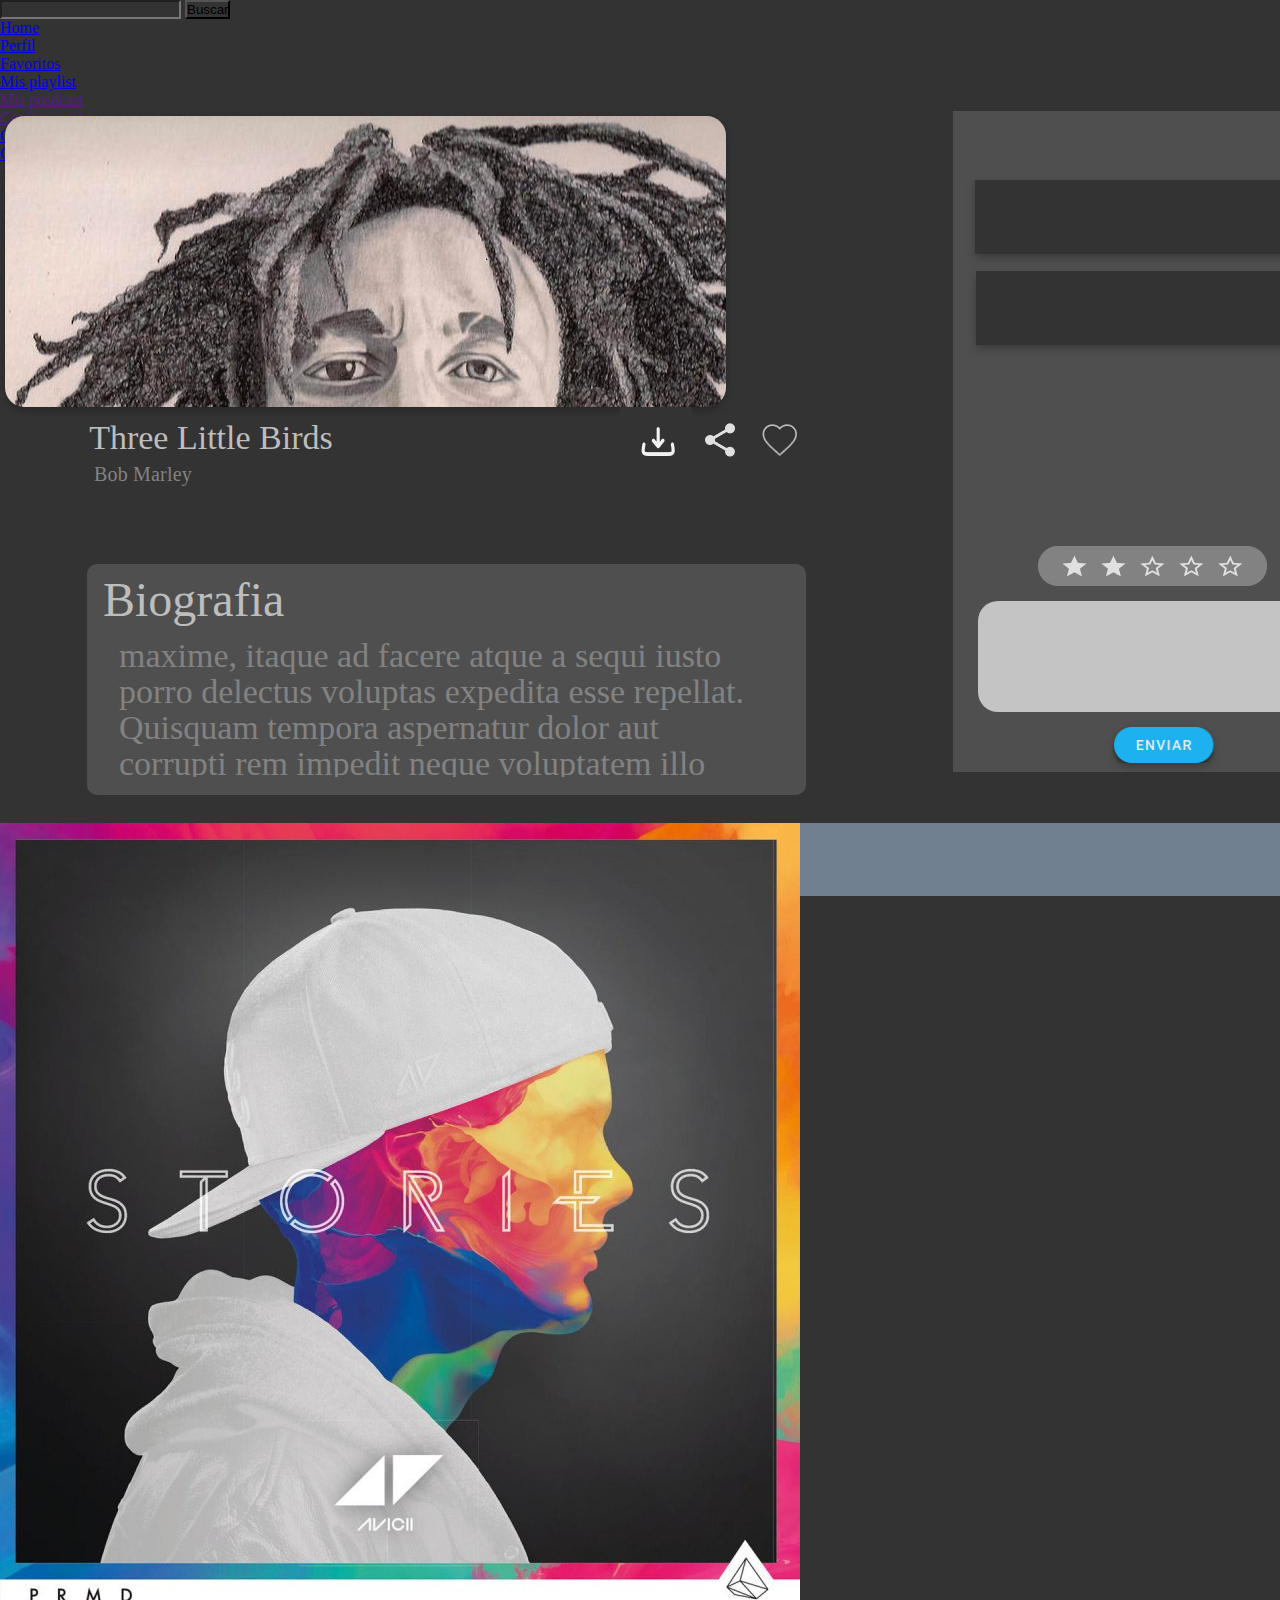
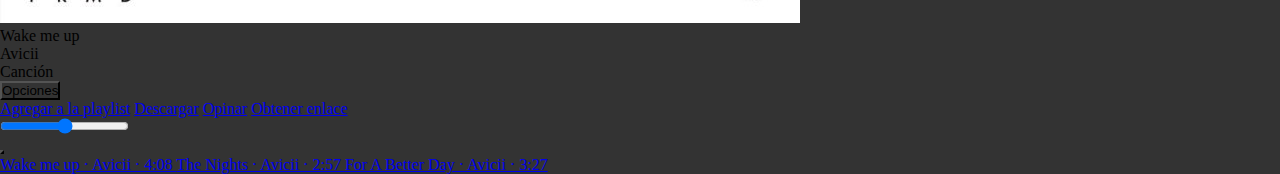
<file: song.html>
<!DOCTYPE html>
<html lang="en">

<head>
    <meta charset="UTF-8">
    <meta name="viewport" content="width=device-width, initial-scale=1.0">
    <title>song</title>
    <link rel="stylesheet" href="styyle.css">
</head>

<body>
    <header>
        <!-- https://www.youtube.com/watch?v=DvpSKoCyN5Q -->
        <div class="navigation">
            <ul>
                <li><span class="icon"><i class="fa fa-search" aria-hidden="true"></i></span><span class="title"><input
                            type="text"></span> <button onclick="window.location='busquedas.html';">Buscar</button></li>
                <li><a href="home.html"><span class="icon"><i class="fa fa-home" aria-hidden="true"></i></span><span
                            class="title">Home</span></a></li>
                <li><a href="perfil.html"><span class="icon"><i class="fa fa-user" aria-hidden="true"></i></span><span
                            class="title">Perfil</span></a></li>
                <li><a href="favoritos.html"><span class="icon"><i class="fa fa-heart"
                                aria-hidden="true"></i></span><span class="title">Favoritos</span></a></li>
                <li><a href="playlists.html"><span class="icon"><i class="fa fa-music"
                                aria-hidden="true"></i></span><span class="title">Mis playlist</span></a></li>
                <li><a href=""><span class="icon"><i class="fa fa-podcast" aria-hidden="true"></i></span><span
                            class="title">Mis posdcast</span></a></li>
                <li><a href=""><span class="icon"><i class="fa fa-cogs" aria-hidden="true"></i></span><span
                            class="title">Configuración</span></a></li>
                <li><a href="home1.html"><span class="icon"><i class="fa fa-sign-out"
                                aria-hidden="true"></i></span><span class="title">Cerrar session</span></a></li>
                <li><a href="faq.html"><span class="icon"><i class="fa fa-question-circle"
                                aria-hidden="true"></i></span><span class="title">Q & A</span></a></li>
            </ul>
        </div>

        <div class="toggle" onclick='toggleMenu()'>

        </div>
        <script>
            function toggleMenu() {
                console.log("entro")
                let navigation = document.querySelector('.navigation ');
                navigation.classList.toggle('active');
                let toggle = document.querySelector('.toggle ');
                toggle.classList.toggle('active ');
            }
        </script>
    </header>

    <section>
        <div class="big-song-photo"></div>
        <div class="button-download"></div>
        <div class="button-share"></div>
        <div class="button-fav"></div>
        <div class="song-tittle">Three Little Birds</div>
        <div class="song-artist">Bob Marley</div>
        <div class="biografia"></div>
        <div class="biografia-tittle">Biografia</div>
        <div class="biografia-text">Lorem ipsum dolor sit amet consectetur adipisicing elit. Totam eum quae aliquam
            rerum culpa dignissimos. Inventore optio sequi exercitationem officia alias, consequuntur eligendi enim
            asperiores nemo nisi quos, fugit quod reiciendis temporibus ullam eaque! At ab, eaque ipsum aut atque hic
            distinctio molestiae quidem quasi asperiores necessitatibus corporis alias illum, sapiente veniam suscipit
            quis earum! Necessitatibus quos repellendus ad voluptate. Sit modi repudiandae quas officiis nobis! Quae est
            excepturi aperiam, id cumque omnis, veniam nam debitis aspernatur numquam praesentium adipisci recusandae
            ipsum ad soluta voluptas? Iste possimus vel ducimus cum ea ex, nemo maxime, itaque ad facere atque a sequi
            iusto porro delectus voluptas expedita esse repellat. Quisquam tempora aspernatur dolor aut corrupti rem
            impedit neque voluptatem illo excepturi deserunt iusto, facere enim autem accusantium sed error repellat ab
            reprehenderit. Labore odit sunt libero sequi culpa quaerat obcaecati accusantium quia harum veritatis
            repellendus vero saepe laboriosam reiciendis nobis, error maiores quisquam numquam blanditiis. Saepe totam
            voluptatem accusamus repudiandae doloremque harum accusantium facere quis error itaque? Molestiae eligendi
            aspernatur, obcaecati qui laborum ab perspiciatis alias! Consectetur consequatur eveniet sequi labore cum,
            eius amet totam deleniti fuga doloremque iusto maxime magni molestiae odio officiis qui voluptas laborum
            delectus expedita quidem laboriosam? Temporibus.</div>

        <div class="opiniones">
            <div class="opinion"></div>
            <div class="opinion-2"></div>
            <div class="stars-voted"></div>
            <div class="opinion-usuario"></div>
            <div class="btn-enviar"></div>
        </div>
    </section>

    <footer>
        <div class="reproductor">
            <img class="foto" src="img/avici1.jpg" alt="">
            <div>
                <p class="cancion">Wake me up</p>
                <p class="artista">Avicii</p>
            </div>

            <p class="type">Canción</p>
            <span class="heart"><i class="fa fa-heart-o" aria-hidden="true"></i></span>
            <div class="opciones">
                <div class="dropup">
                    <button class="dropbtn">Opciones</button>
                    <div class="dropup-content">
                        <a href="#">Agregar a la playlist</a>
                        <a href="#">Descargar</a>
                        <a href="#">Opinar</a>
                        <a href="#">Obtener enlace</a>
                    </div>
                </div>
            </div>
            <div class="player"> <i class="fa fa-step-backward" aria-hidden="true"></i><i class="fa fa-play-circle-o"
                    style="color:#1db1f0" aria-hidden="true"></i><i class="fa fa-step-forward" aria-hidden="true"></i>
            </div>
            <div class="star">
                <span class="fa fa-star checked"></span>
                <span class="fa fa-star checked"></span>
                <span class="fa fa-star checked"></span>
                <span class="fa fa-star"></span>
                <span class="fa fa-star"></span>
            </div>
            <div class="volume"><i class="fa fa-volume-up" aria-hidden="true"></i> <input class="range" type="range">
            </div>
            <div class="playlist">
                <div class="dropup">
                    <button class="dropbtn"><i class="fa fa-list" aria-hidden="true"></i></button>
                    <div class="dropup-content" id="playlist">
                        <a class="active" href="#">Wake me up · Avicii · 4:08 </a>
                        <a href="#">The Nights · Avicii · 2:57 </a>
                        <a href="#">For A Better Day · Avicii · 3:27</a>
                    </div>
                </div>
            </div>
        </div>
    </footer>
</body>

</html>
</file>
<file: css/estilos.css>
* {
    margin: 0;
    padding: 0;
    box-sizing: border-box;
    /* background-color: #333333; */
    color: white;
    font-family: -apple-system, BlinkMacSystemFont, 'Segoe UI', Roboto, Oxygen, Ubuntu, Cantarell, 'Open Sans', 'Helvetica Neue', sans-serif;
}

body {
    background-color: #333333;
}

h1 {
    padding-top: 40px;
    color: white;
    text-align: center;
}

a {
    text-decoration: none;
}

button {
    position: relative;
    display: inline-block;
    width: 200px;
    padding: 15px 30px;
    color: white;
    text-transform: uppercase;
    /* letter-spacing: 4px; */
    text-decoration: none;
    text-align: center;
    font-size: 12px;
    border-radius: 20px;
    background: #2196f3;
    border: none;
    margin-top: 20px;
}


/* home */

div.contenedor {
    display: grid;
    grid-template-columns: 65% 30%;
    grid-template-rows: 35% 60%;
    grid-column-gap: 60px;
    grid-row-gap: 60px;
    grid-template-areas: "carousel propaganda""explorar propaganda";
}

#c1 {
    border-bottom: 3px solid #1db1f0;
}

.tipos {
    margin-top: 10px;
    margin-bottom: 10px;
    display: grid;
    grid-template-columns: 20% 23% 23% 23% 23%;
    grid-area: tipos;
    /* overflow: auto; */
}

.tipo {
    width: auto;
    height: 58px;
    margin: 3px;
    text-align: center;
    align-items: center;
}

.tipo.tipoA {
    padding-top: 15px;
}

.tipo:hover {
    background-color: rgba(255, 255, 255, 0.2);
}


/* header {
    width: auto;
    height: 73px;
    background: rgb(0, 0, 0);
} */

.carousel {
    margin-top: 5%;
    width: 750px;
    height: 300px;
    position: relative;
    margin-left: 90px;
    grid-area: carousel;
}

.carousel-inner {
    width: 750px;
    height: 300px;
    justify-content: end;
}

.carousel-item img {
    height: 300px;
}

.propaganda {
    height: 600px;
    background-color: rgba(40, 190, 245, 1);
    grid-area: propaganda;
    margin-right: 100px;
    border-radius: 30px;
    text-align: center;
    margin-top: 50px;
}

.propaganda img {
    margin-top: 30px;
    margin-bottom: 50px;
    width: 90%;
}

.propaganda p {
    margin-top: 50px;
    margin-bottom: 30px;
    font-family: -apple-system, BlinkMacSystemFont, 'Segoe UI', Roboto, Oxygen, Ubuntu, Cantarell, 'Open Sans', 'Helvetica Neue', sans-serif;
    font-size: 50px;
    font-style: bold;
    line-height: 1;
}


/* NAV */

.navigation {
    position: fixed;
    width: 60px;
    height: 100%;
    overflow: hidden;
    background: #1db1f0;
    z-index: 1;
    /* background: rgba(4f, 4f, 4f, 0.4); */
}

.navigation:hover,
.navigation.active {
    width: 300px;
}

.navigation ul {
    position: absolute;
    top: 0;
    left: 0;
    width: 100%;
}

.navigation ul li {
    position: relative;
    width: 100%;
    text-decoration: none;
}

.navigation ul li:hover {
    background: darkblue;
}

.navigation ul li a,
.navigation ul li {
    position: relative;
    display: block;
    width: 100%;
    display: flex;
    text-decoration: none;
}

.navigation ul li a .icon,
.navigation ul li .icon {
    position: relative;
    display: block;
    min-width: 60px;
    height: 60px;
    line-height: 60px;
    text-align: center;
}

.navigation ul li a .icon .fa,
.navigation ul li .icon .fa {
    font-size: 24px;
}

.navigation ul li a .title,
.navigation ul li .title {
    position: relative;
    display: block;
    padding: 0 10px;
    height: 60px;
    line-height: 60px;
    text-align: start;
    white-space: nowrap;
}

.navigation ul li .title input {
    width: 150px;
}

.navigation ul li button {
    /* color: #000000; */
    background-color: #1DB1F0;
    height: 30px;
    position: relative;
    display: block;
    padding: 0 10px;
    margin-top: 16px;
    margin-right: 5px;
    white-space: nowrap;
    border: none;
    border-radius: 10px;
}

.navigation ul li input {
    height: 30px;
    width: 100%;
    color: #000000;
    position: relative;
    display: block;
    padding: 0 10px;
    margin-top: 16px;
    white-space: nowrap;
    border-radius: 10px;
}

.toggle {
    position: absolute;
    top: 0;
    right: 0;
    width: 60px;
    height: 60px;
    background: #1db1f0;
    cursor: pointer;
    z-index: 1;
    visibility: hidden;
}

.toggle.active {
    background: darkblue;
}

.toggle:before {
    content: '\f0c9';
    font-family: fontAwesome;
    position: absolute;
    width: 100%;
    height: 100%;
    line-height: 60px;
    text-align: right;
    padding-right: 20px;
    font-size: 24px;
    color: #fff;
}

.toggle.active:before {
    content: '\f00d';
    font-family: fontAwesome;
    position: absolute;
    width: 100%;
    height: 100%;
    line-height: 60px;
    text-align: center;
    font-size: 24px;
    color: #fff;
}


/* Sidebar abarcar toda la pantalla */

@media(max-width:650px) {
    .navigation {
        left: -60px;
    }
    .navigation.active {
        left: 0px;
        width: 100%;
    }
}


/* FOOTER - REPRODUCTOR */

footer {
    position: absolute;
    width: auto;
    height: 55px;
    left: -1px;
    bottom: 0;
    z-index: 2;
    /* background-image: url("img/reproductor.png"); */
}

.reproductor .foto {
    grid-area: fotoR;
    margin: 5px;
    margin-left: 10px;
}

.reproductor .cancion {
    grid-area: cancion;
}

.reproductor .artista {
    grid-area: artista;
}

.reproductor .type {
    grid-area: type;
    border-left: 1px white solid;
    padding-left: 10px;
    /* place-self: center; */
}

.reproductor .heart {
    grid-area: heart;
    font-size: 25px;
}

.reproductor .opciones {
    grid-area: opciones;
}


/* Ranking star */

.reproductor .star {
    grid-area: star;
}

.checked {
    color: orange;
}

.reproductor .player {
    grid-area: player;
    justify-items: stretch;
    /* align-items: stretch; */
}

.reproductor .player i.fa-step-backward,
.reproductor .player i.fa-step-forward {
    margin-left: 20px;
    margin-right: 20px;
    font-size: 25px;
    padding-bottom: 15px;
}

.reproductor .player i.fa-play-circle-o {
    font-size: 40px;
    padding-top: 7px;
}


/* Volumen */

.reproductor .volume {
    grid-area: volume;
}

input.range {
    width: 100px;
}

.reproductor .playlist {
    grid-area: playlist;
}

.reproductor {
    border-top: solid 2px white;
    width: 100%;
    height: 55px;
    background: rgb(0, 0, 0);
    background: linear-gradient(180deg, rgba(0, 0, 0, 1) 0%, rgba(29, 28, 28, 1) 25%, rgba(29, 28, 28, 1) 50%, rgba(29, 28, 28, 1) 75%, rgba(0, 0, 0, 1) 100%);
    position: fixed;
    display: grid;
    align-items: center;
    justify-items: start;
    grid-template-columns: 6% 10% 5% 5% 9% 20% 10% 15% 10%;
    grid-template-rows: auto;
    grid-column-gap: 20px;
    grid-template-areas: "fotoR cancion type heart opciones player star volume playlist""fotoR artista type heart opciones player star volume playlist"
}

.reproductor img.foto {
    width: 40px;
    height: 40px;
    grid-area: fotoR;
}


/* FORM */


/* Registrar */


/* Password */

.container i {
    margin-left: -30px;
    cursor: pointer;
}

form {
    box-sizing: border-box;
    padding: 0;
}

form input {
    border: #6d858f;
    padding: 10px;
    width: 600px;
}

.titulo {
    grid-area: titulo;
    text-align: center;
    margin-left: 60px;
}

.registrar1 {
    grid-area: registrar1;
    background-color: #4267B2;
}

.registrar2 {
    grid-area: registrar2;
}

form {
    grid-area: form;
}

.form {
    position: relative;
    display: grid;
    grid-template-columns: 45% 45%;
    grid-template-rows: auto;
    grid-template-areas: "titulo titulo""registrar1 registrar2""form form";
    background-color: rgba(0, 0, 0, 0.3);
    width: 600px;
    height: 660px;
    margin-left: 27%;
    margin-right: 25%;
    text-align: center;
    margin-bottom: 10px;
}

.register-fb,
.register-google {
    padding: 5px;
    border: none;
    text-align: center;
    box-sizing: border-box;
    width: 200px;
    margin-left: 10px;
}

.register-fb {
    margin-left: 90px;
    background-color: #4267B2 !important;
}

.register-google {
    background-color: #ffffff;
}

.register-google a {
    color: #828282;
    white-space: nowrap;
}

div.container {
    box-sizing: border-box;
}

div.input form input.input {
    margin-left: 20%;
    margin-bottom: 10%;
    width: 500px;
    height: 45px;
    padding: 5px;
    border: 5px;
    border-color: #1db1f0;
    border-radius: 10px;
    background-color: rgba(255, 255, 255, 0.2);
    color: white;
}

div.input form {
    justify-content: center;
    text-align: center;
}

div.input form .container #togglePassword {
    justify-content: end;
}

.container>i {
    z-index: 3;
    width: 1130px;
}

.nombre {
    margin-left: -33%;
}

.contraseña {
    margin-left: -24%;
}


/* .form {
    display: grid;
    grid-template-columns: 45% 45%;
    grid-template-rows: auto;
    grid-template-areas: "registrar1 registrar2";
    background-color: #000000;
    width: 700px;
    height: 706px;
    position: absolute;
    text-align: center;
   
    margin-top: 10px;
    margin-bottom: 10px;
    box-sizing: border-box;
}
.register-fb a {
    background-color: #4267B2 !important;
    color: white;
}
.register-google img,
.register-google a {
    background-color: white;
    align-self: center;
} */

.button {
    font-family: -apple-system, BlinkMacSystemFont, 'Segoe UI', Roboto, Oxygen, Ubuntu, Cantarell, 'Open Sans', 'Helvetica Neue', sans-serif;
    padding: 10px;
    border: none;
    border-radius: 40px;
    padding-left: 25px;
    padding-right: 25px;
    background-color: #1DB1F0;
    position: relative;
    margin-left: 90%;
}


/* FAQ o Q&A */


/* ACORDION */

div.acordeon {
    padding-top: 100px;
    padding-left: 200px;
    padding-right: 200px;
    font-family: -apple-system, BlinkMacSystemFont, 'Segoe UI', Roboto, Oxygen, Ubuntu, Cantarell, 'Open Sans', 'Helvetica Neue', sans-serif;
    color: #BDBDBD;
}

ul.acordeon li+div {
    overflow: hidden;
    height: auto;
    max-height: 0;
    transition: max-height 0.5s ease-in-out;
    transition-timing-function: ease;
    justify-content: center;
}

ul.acordeon li+div.visible {
    max-height: 100vh;
    text-decoration: none;
}

ul.acordeon {
    width: 100%;
    list-style-type: none;
}

ul.acordeon li {
    padding: auto;
    justify-content: center;
    height: 40px;
    background-color: #4F4F4F;
    text-align: center;
    border-radius: 5px;
    border-color: white;
    font-size: 20px;
}

ul.acordeon div {
    margin: 10px;
    background-color: #333333;
    transform-style: preserve-3d;
}

ul.acordeon div.cont:hover {
    transform-style: preserve-3d;
    transform: scale(1.06);
    width: auto;
    height: auto;
}


/* PLANES */

.cards {
    margin-top: 50px;
    padding-left: 7%;
    display: grid;
    grid-template-columns: 25% 25% 25% 25%;
    grid-template-rows: auto;
    background: none;
    color: white;
    text-align: center;
    column-gap: 5px;
    padding: auto;
}

.card {
    position: relative;
    width: 90%;
    height: 500px;
    padding-top: 40px;
    border-radius: 30px;
    background-color: #1DB1F0;
}

.card button {}

.card .price {
    margin-top: 10px;
    text-align: left;
    padding-left: 20px;
    padding-right: auto;
    /* background-color: #1DB1F0; */
}

.card h2 {
    /* background-color: #1DB1F0; */
    text-align: center;
}

.card img {
    height: 30px;
    width: 30px;
    /* background-color: #1DB1F0; */
}

.card .box-inside {
    padding-top: 20px;
    padding-left: 10px;
    /* background-color: #1DB1F0; */
}

.card .description {
    padding: 5px;
    /* background-color: #1DB1F0; */
    text-align: left;
}

.button-plan {
    font-family: -apple-system, BlinkMacSystemFont, 'Segoe UI', Roboto, Oxygen, Ubuntu, Cantarell, 'Open Sans', 'Helvetica Neue', sans-serif;
    padding: 10px;
    border: none;
    border-radius: 40px;
    padding-left: 25px;
    padding-right: 25px;
    background-color: #06709e;
}


/* PLAYLIST */

.cancion {
    grid-area: cancion;
    padding-top: 10px;
}

.playlists {
    grid-area: playlists;
    text-align: left;
}

div.explorar {
    margin: 0;
    padding: 0;
    margin-top: 5px;
    margin-left: 90px;
    width: 750px;
    height: 360px;
    display: grid;
    grid-template-columns: 90%;
    grid-template-rows: max-content;
    grid-column-gap: 10px;
    /* grid-template-areas: "titulo sub1 sub2 sub3 sub4""foto playlists playlists playlists playlists"; */
    grid-template-areas: "tipos""cajas";
    background-color: rgba(33, 33, 33, 0.5);
    /* text-align: center; */
    grid-area: explorar;
}

.icon {
    width: 25px;
    width: 25px;
    /* visibility: hidden; */
}


/* Playlist */

.container {
    display: grid;
    grid-template-columns: 2;
    grid-template-rows: 20%;
    justify-items: stretch;
    grid-template-areas: "a b""c c";
}

.top-left {
    margin-top: 20px;
    grid-area: a;
    display: grid;
    grid-template-areas: "col1 col2 col2";
}

.btn-calificar {
    background-color: #828282;
    color: #BDBDBD;
    border-radius: 10px;
    margin-left: 0px;
    width: 234px;
    height: 30px;
    display: grid;
    grid-template-areas: "a a a a b";
}

.btn-calificar p {
    grid-area: a;
    justify-content: center;
    margin-top: 0px;
    color: #BDBDBD;
}

#flecha {
    grid-area: b;
    justify-content: end;
}

#texto-usu {
    background-color: #393939;
    opacity: 20%;
    margin-left: 5px;
}

.dropdown-menu {
    background-color: #828282;
}

.dropdown-item:hover {
    color: #BDBDBD;
    background-color: #828282;
}

.stars-voted-user>i {
    margin-left: 15px;
    justify-self: stretch;
    color: black;
}

.stars-voted-user>i:hover {
    color: yellow;
}

.top-left>.col1 {
    grid-area: col1;
    display: grid;
    justify-items: end;
}

.top-left>.col1 img:hover {
    opacity: 40%;
}

.top-left>.col1:hover .play-hide {
    display: block;
    opacity: 100%;
}

.playlist-icons {
    display: grid;
    margin-top: 20px;
    margin-left: 20%;
    grid-template-areas: "a b c";
}

.playlist-icons>i {
    color: #828282;
}

.play-hide {
    position: absolute;
    transform: scale(3.5);
    margin-top: 7%;
    padding-left: 5.3%;
    display: none;
}

.top-left>.col2 {
    margin-top: 20px;
    margin-left: 30px;
    grid-area: col2;
    justify-items: start;
}

.playlist-tittle {
    font-weight: 500;
    font-size: 19px;
    line-height: 22px;
    letter-spacing: 1.6px;
    text-transform: uppercase;
    color: #BDBDBD;
}

.playlist-subtittle {
    font-weight: 500;
    font-size: 18.9771px;
    line-height: 33px;
    letter-spacing: 0.13555px;
    color: #828282;
}

.top-right {
    grid-area: b;
    margin-top: 3%;
    background-color: #2E2E2E;
    stroke-width: 2px;
    border-radius: 5px;
    padding: 15px;
    overflow: auto;
}

.top-right .comentarios p {
    font-size: 15px;
}

.top-right>.playlist-subtittle {
    position: absolute;
    margin-top: 0%;
    background-color: #2E2E2E;
    width: 36%;
    color: #BDBDBD;
}

.comentarios {
    margin-top: 35px;
}

.opiniones {
    padding: 5px;
    margin-bottom: 20px;
    border-radius: 7px;
    background-color: #393939;
    font-weight: 500;
    font-size: 18.9771px;
    line-height: 33px;
    letter-spacing: 0.13555px;
}

.opiniones>div {
    display: grid;
    grid-template-columns: 97% 3%;
    grid-template-areas: "usu icono";
}

.icons-usuario {
    margin-top: 0px;
    grid-area: icono;
    justify-items: right;
}

.star-like {
    display: grid;
    grid-template-areas: "iconito1 iconito2";
    justify-content: space-evenly;
    margin-right: 0px;
}

.star-like .estrella {
    margin-left: 88%;
    color: #828282;
}

.star-like .like {
    margin-left: -10px;
    color: #828282;
}

.icons-usuario>i {
    color: #828282;
}

.fa-thumbs-o-up:active {
    transform: scale(2.0);
    color: #1DB1F0;
}

.opiniones .usuario {
    grid-area: usu;
    color: #828282;
}

.opiniones>.opinion {
    margin-top: -15px;
    color: #BDBDBD;
}

.song-list {
    width: 100%;
    grid-area: c;
    margin-top: 10px;
    height: 100%;
    overflow: auto;
}

.song-list>li {
    list-style: none;
    display: grid;
    justify-content: space-evenly;
    align-items: flex-end;
    margin: 15px;
    background-color: #393939;
    color: #1DB1F0;
    grid-template-columns: 45% 35% 10% 10%;
    grid-template-areas: "a b c d";
    cursor: pointer;
}

.song-list>li .item1 {
    grid-area: a;
    display: grid;
    margin-left: 20px;
    justify-items: left;
}

.song-list>li .item1:hover {
    color: #1DB1F0;
}

.song-list>li .item2 {
    grid-area: b;
    display: grid;
    justify-items: left;
}

.song-list>li .item2:hover {
    color: #1DB1F0;
}

.song-list>li .item3 {
    grid-area: c;
    display: grid;
    justify-items: end;
}

.song-list>li .item4 {
    grid-area: d;
    display: grid;
}

.song-list>li:hover {
    transform: scale(1.025);
    transition-delay: 2.5s ease-in;
    color: #252525;
    background-color: #2a6f8d;
}


/* BUSQUEDAS */

div.filtros {
    display: grid;
    grid-template-columns: max-content max-content max-content max-content;
    grid-column-gap: 10px;
    grid-template-rows: auto;
    padding-bottom: 20px;
}

p.filtro {
    margin-top: 10px;
    padding: 10px;
    padding-right: 20px;
    padding-left: 20px;
    width: fit-content;
    border-radius: 20px;
    background-color: rgba(0, 0, 0, 0.3);
}

p.filtro:hover {
    background-color: rgba(255, 255, 255, 0.3);
}

.cajas {
    margin-bottom: 30px;
}

.resultados {
    margin-left: 20%;
}


/* Animaciones */

.listaR.show {
    animation: float 2s ease forwards;
}

.listaR.hide {
    display: none;
}

@keyframes show_slide {
    0% {
        transform: translateX(100%);
    }
    40% {
        transform: translateX(-10%);
    }
    80% {
        transform: translateX(0%);
    }
    100% {
        transform: translateX(0px);
    }
}


/* .cancionX .listaR.show {
    animation: show_slidex 5s ease forwards;
}

.cancionX .listaR.hide {
    display: none;
}


} */

@keyframes show_slidex {
    0% {
        transform: translateX(0%);
    }
    40% {
        transform: translateX(10%);
    }
    80% {
        transform: translateX(-20px);
    }
    100% {
        transform: translateX(0%);
    }
}

.propaganda {
    animation: flip 5s ease backwards;
    /* animation: show_pro 5s ease backwards; */
}

@keyframes flip {
    from {
        transform: rotateY(0deg);
    }
    to {
        transform: rotateY(360deg);
    }
}

.opiniones {
    animation: show_slidex 5s ease backwards;
}

@keyframes show_pro {
    0% {
        transform: translateX(100%);
    }
    40% {
        transform: translateX(-10%);
        transform: translatey(-10%);
    }
    80% {
        transform: translateX(0%);
    }
    100% {
        transform: translateX(0px);
    }
}

@keyframes float {
    0% {
        box-shadow: 0 5px 15px 0px rgba(0, 0, 0, 0.9);
        transform: translatey(0px);
    }
    50% {
        box-shadow: 0 25px 15px 0px rgba(0, 0, 0, 0.2);
        transform: translatey(-15px);
        transform: translateX(10px);
    }
    100% {
        box-shadow: 0 5px 15px 0px rgba(0, 0, 0, 0.9);
        transform: translatey(0px);
    }
}


/* Explorar */

.cancionX {
    /* margin-top: 30px; */
    background-color: rgba(0, 0, 0, 0.3);
    width: 100%;
    height: 250px;
    margin-left: 20px;
    overflow: auto;
}

.cancionX ul {
    height: 200px;
}

.cancionX .listaR {
    /* margin: 0; */
    height: 60px;
    font-size: 15px;
    /* line-height: 10px; */
}

.cancionX .listaR .nombreCancion {
    margin: 0;
}

.cancionX .fotoLista {
    /* margin: 10px; */
    padding: 0;
    width: 40px;
    height: 40px;
    grid-area: fotoLista;
}

.canciones {
    margin-top: 30px;
    background-color: rgba(0, 0, 0, 0.3);
    width: 800px;
}

.canciones .listaR:hover {
    cursor: pointer;
    background-color: rgba(0, 0, 0, 0.3);
}

.fotoArtista {
    border-radius: 50%;
    width: 80px;
    height: 80px;
    grid-area: fotoLista;
}

.fotoLista {
    width: 80px;
    height: 80px;
    grid-area: fotoLista;
}

.fotoRep {
    width: 80px;
    height: 60px;
    grid-area: fotoLista;
}

.resultados ul {
    list-style: none;
}

.nombreCancion {
    grid-area: nombreCancion;
    font-weight: bold;
}

.detalles {
    grid-area: detalles;
}

li.listaR {
    border-bottom: 1px solid rgba(255, 255, 255, 0.3);
    display: grid;
    padding: 10px;
    grid-template-columns: 15% 60% 25%;
    grid-template-rows: auto;
    grid-template-areas: "fotoLista nombreCancion dropdown""fotoLista detalles dropdown";
}


/* Dropup */

.dropup-content {
    display: none;
    position: absolute;
    bottom: 50px;
    background-color: rgba(0, 0, 0, 1);
    min-width: 200px;
    box-shadow: 0px 8px 16px 0px rgba(0, 0, 0, 0.2);
    z-index: 1;
    right: 0;
}

.dropup-content a.active {
    background-color: #1DB1F0;
}

#playlist {
    min-width: 300px
}


/* Dropdown */

.dropdown {
    /* background-color: rgba(0, 0, 0, 0.3); */
    grid-area: dropdown;
    justify-self: end;
}

.dropbtn {
    background-color: rgba(0, 0, 0, 0.3);
    color: white;
    padding: 16px;
    font-size: 16px;
    border: none;
    cursor: pointer;
    width: max-content;
    margin: 0;
}

.dropdown,
.dropup {
    position: relative;
    display: inline-block;
}

.dropdown button {
    background-color: rgba(0, 0, 0, 0);
}

.dropdown-content {
    right: 0;
    display: none;
    position: absolute;
    background-color: #2E2E2E;
    min-width: 200px;
    z-index: 2;
}

.dropdown-content a,
.dropup-content a {
    color: white;
    padding: 12px 16px;
    text-decoration: none;
    display: block;
    background-color: rgba(0, 0, 0, 1);
}

.dropdown-content a:hover,
.dropup-content a:hover {
    background-color: rgba(255, 255, 255, 0.4);
}

.dropdown:hover .dropdown-content,
.dropup:hover .dropup-content {
    display: block;
}

.dropdown:hover .dropbtn,
.dropup:hover .dropbtn {
    background-color: none;
}


/* MOBILE */

@media only screen and (max-width: 600px) {
    .toggle {
        position: absolute;
        top: 0;
        width: 100%;
        height: 60px;
        background: #1db1f0;
        cursor: pointer;
        z-index: 1;
    }
    /* NAV */
    footer {
        position: absolute;
        bottom: 0;
    }
    .navigation {
        margin-top: 50px;
        /* height: 100%; */
        position: absolute;
    }
    /* Playist */
    .playlists .icon {
        visibility: hidden;
    }
    div.explorar {
        width: auto;
        height: max-content;
        display: grid;
        grid-template-columns: 100%;
        grid-template-rows: auto;
        grid-template-areas: "titulo""foto""playlists";
        background-color: rgba(33, 33, 33, 0.3);
        margin: 10px;
        text-align: center;
    }
    .col1 img {
        margin-top: 20px;
        width: 170px;
        height: 170px;
    }
    .top-left>.col1:hover .play-hide {
        visibility: hidden;
        opacity: none;
    }
    .col2 {
        margin: 0;
        padding: 0;
    }
    div.container {
        margin: 0;
        grid-template-columns: 100%;
        grid-template-rows: max-content;
        grid-template-areas: "a""c""b";
        font-size: 15px;
    }
    .top-left {
        padding-top: 80px;
        padding-bottom: 20px;
    }
    .top-left p {
        padding: 0;
        margin: 0;
        font-size: 15px;
    }
    .top-left .dropdown button {
        padding: 0;
        margin: 0;
        width: 150px;
    }
    .top-left img {
        margin-top: 30px;
        width: 110px;
        height: 110px;
    }
    .top-right p {
        font-size: 15px;
    }
    .col2 {
        grid-template-columns: 30% 70%;
    }
    .song-list {
        margin: 0;
        padding: 0;
    }
    .propaganda {
        visibility: hidden;
    }
    /* HOME */
    div.contenedor {
        width: 100%;
        padding-top: 100px;
        display: grid;
        grid-template-columns: 100%;
        grid-template-rows: auto;
        grid-template-areas: "carousel""explorar";
    }
    /* Carousel */
    .carouselExampleIndicators,
    .carousel-inner,
    .carousel {
        margin: 0;
        width: 100%;
    }
    .explorar .tipos {
        width: 100%;
        /* visibility: visible; */
        /* height: 100%; */
        overflow: auto;
    }
    .cajas {
        width: 100%;
        margin: 0;
        padding: 0;
    }
    .cancionX {
        margin: 0;
    }
    /* PLANES */
    div.cards {
        margin: 0;
        margin: 10px;
        padding-left: 10px;
        width: auto;
        height: auto;
        display: grid;
        grid-template-columns: 100%;
        grid-template-rows: auto;
        grid-template-areas: "card4""card3""card2""card1";
    }
    div.card {
        height: auto;
        margin: 10px;
        padding: 5px;
    }
    /* Q & A */
    div.acordeon {
        padding-top: 70px;
        margin: 0;
        padding-left: 5%;
        padding-right: 5%;
        font-size: 15px;
    }
    div.acordeon li {
        padding: 8px;
        height: auto;
        text-align: start;
        font-size: 15px;
    }
    ul.acordeon div.cont {
        padding: 0;
        margin: 5px;
    }
    /* FORMULARIOS, Registrar */
    .form {
        padding: 0;
        margin: 0;
        padding-top: 80px;
        height: auto;
        width: auto;
    }
    div.input {
        margin-top: 20px;
    }
    div.input input#texto1,
    div.input input#texto2,
    div.input input#texto3 {
        margin-left: 30px;
        width: 310px;
        margin-top: 5px;
    }
    /* BUSQUEDAS */
    .filtros {
        overflow: auto;
    }
    .filtro {
        font-size: 15px;
    }
    .resultados {
        margin: 10px;
        margin-bottom: 80px;
    }
    .canciones {
        width: 100%;
    }
    .fotoLista,
    .fotoArtista {
        width: 50px;
        height: 50px;
    }
    .fotoRep {
        height: 40px;
        width: 50px;
    }
    li.listaR {
        font-size: 15px;
        grid-template-columns: 15% 75% 10%;
    }
    .detalles,
    .nombreCancion {
        margin-left: 10px;
    }
    h1 {
        padding-top: 100px;
    }
    .toggle {
        visibility: visible;
        position: fixed;
    }
    /* reproductor de musica */
    .reproductor {
        grid-template-columns: 30% 40% 30%;
        grid-template-rows: auto;
        grid-column-gap: 20px;
        grid-template-areas: " cancion  player playlist"" artista  player playlist"
    }
    .reproductor .cancion {
        margin-top: 5px;
        margin-left: 10px;
    }
    .reproductor .artista {
        margin-left: 10px;
    }
    .reproductor .player i.fa-step-backward,
    .reproductor .player i.fa-step-forward {
        margin-left: 10px;
        margin-right: 10px;
        font-size: 20px;
    }
    .reproductor .player i.fa-play-circle-o {
        font-size: 30px;
    }
}
</file>
<file: home1.css>
* {
    margin: 0;
    padding: 0;
    box-sizing: border-box;
    background-color: #333333;
    font-family: -apple-system, BlinkMacSystemFont, 'Segoe UI', Roboto, Oxygen, Ubuntu, Cantarell, 'Open Sans', 'Helvetica Neue', sans-serif;
}

.logo {
    margin-top: 10%;
    margin-left: 40%;
}

.right-content {
    margin-top: 5%;
    margin-left: 41%;
}

p {
    text-transform: capitalize;
    font-size: 25px;
}

button,
a {
    position: relative;
    display: inline-block;
    width: 200px;
    padding: 15px 30px;
    color: white;
    text-transform: uppercase;
    letter-spacing: 4px;
    text-decoration: none;
    text-align: center;
    font-size: 12px;
    border-radius: 20px;
    background: #2196f3;
    border: none;
    margin-top: 20px;
}

a:hover {
    color: whitesmoke;
    background: #2196f3;
    transform: scale(1.05);
    transition-delay: 1.5s ease-in;
}

@media only screen and (max-width: 600px) {
    .logo {
        margin-top: 25%;
        margin-left: 20%;
    }
    .right-content {
        margin-top: 20%;
        margin-left: 23%;
    }
}
</file>
<file: style.css>
* {
    margin: 0;
    padding: 0;
    box-sizing: border-box;
}

h1 {
    position: center;
}

body {
    margin: 0;
    padding: 0;
    display: flex;
    justify-content: center;
    align-items: center;
    min-height: 100vh;
    background-color: #2a0c61;
    font-family: -apple-system, BlinkMacSystemFont, 'Segoe UI', Roboto, Oxygen, Ubuntu, Cantarell, 'Open Sans', 'Helvetica Neue', sans-serif;
    font-size: 14px;
    color: white;
}

h1 {
    text-transform: uppercase;
    font-size: 39px;
    font-style: oblique;
}

p {
    text-transform: capitalize;
    font-size: 25px;
    font-style: oblique;
}

input,
button,
a {
    position: relative;
    display: inline-block;
    padding: 15px 30px;
    color: white;
    text-transform: uppercase;
    letter-spacing: 4px;
    text-decoration: none;
    font-size: 12px;
    border-radius: 20px;
    background: #2196f3;
    border: none;
    margin-top: 20px;
}

button a {
    overflow: hidden;
    transition: 0.2s;
}

input:hover {
    color: whitesmoke;
    background: #2196f3;
    box-shadow: 0 0 10px #2196f3, 0 0 400px #2196f3, 0 0 80px #2196f3;
    transition-delay: 0.2s;
    border: none;
}

button:hover {
    color: whitesmoke;
    background: #2196f3;
    box-shadow: 0 0 10px #2196f3, 0 0 400px #2196f3, 0 0 80px #2196f3;
    transition-delay: 0.2s;
    border: none;
}

a:hover {
    color: whitesmoke;
    background: #2196f3;
    box-shadow: 0 0 10px #2196f3, 0 0 400px #2196f3, 0 0 80px #2196f3;
    transition-delay: 0.2s;
}

.head {
    width: 100%;
    font-size: 24px;
    color: whitesmoke;
}

.box1 {
    width: 95%;
    display: inline-block;
}

.box1,
.box,
.lienzo {
    margin: 0 auto;
    display: inline-block;
    text-align: center;
    border-radius: 26px;
    padding-top: 30px;
    padding-block-end: 30px;
    font-size: 200;
    font-family: Arial, Helvetica, sans-serif;
}

.box,
.lienzo {
    width: 100%;
}

.lienzo {
    display: block;
    background: rgb(64, 167, 214);
    width: 95%;
}

.minibox {
    display: block;
    widows: 35%;
}
</file>
<file: styyle.css>
* {
    margin: 0;
    padding: 0%;
    background-color: #333333;
}

.navbar {
    background-color: black;
    position: absolute;
    width: 1440px;
    height: 61px;
    left: 1px;
    top: 0px;
}

.reproductor {
    background-color: slategray;
    position: absolute;
    width: 1440px;
    height: 73px;
    left: 0px;
    top: 823px;
}

/* #region song-html */

.opiniones {
    background-color: #4F4F4F;
    position: absolute;
    width: 395px;
    height: 661px;
    left: 953px;
    top: 111px;
}

.opinion {
    position: absolute;
    left: 5.57%;
    right: 5.32%;
    top: 10.44%;
    bottom: 78.37%;

    filter: drop-shadow(0px 4px 4px rgba(0, 0, 0, 0.25));
}

.opinion-2 {
    position: absolute;
    left: 5.82%;
    right: 5.06%;
    top: 24.21%;
    bottom: 64.6%;

    filter: drop-shadow(0px 4px 4px rgba(0, 0, 0, 0.25));
}

.stars-voted {
    background-image: url(img/Stars\ -\ voted.png);
    position: absolute;
    left: 21.27%;
    right: 20.51%;
    top: 65.81%;
    bottom: 28.14%;
    background-color: #4F4F4F;
}

.opinion-usuario {
    position: absolute;
    left: 6.33%;
    right: 5.57%;
    top: 74.13%;
    bottom: 9.08%;

    background: #C4C4C4;
    border-radius: 20px;
}

.btn-enviar {
    position: absolute;
    left: 39.75%;
    right: 34.03%;
    top: 93.19%;
    bottom: 1.36%;
    background: url(img/button-enabled.png);
    filter: drop-shadow(0px 4px 4px rgba(0, 0, 0, 0.25));
}

.big-song-photo {
    position: absolute;
    width: 721px;
    height: 291px;
    left: calc(50% - 721px/2 - 274.5px);
    top: calc(50% - 291px/2 - 188.5px);
    background: url(img/bobmarley.jpg);
    filter: drop-shadow(0px 3.88785px 3.88785px rgba(0, 0, 0, 0.25));
    border-radius: 19.4393px;
}

.biografia {
    position: absolute;
    width: 719px;
    height: 231px;
    left: 87px;
    top: 564px;
    background: #4F4F4F;
    border-radius: 10px;
}

.biografia-tittle {
    position: absolute;
    width: 286px;
    height: 54px;
    left: 103px;
    top: 573px;
    background: #4F4F4F;

    /* H3 */

    font-family: Roboto;
    font-style: normal;
    font-weight: normal;
    font-size: 48px;
    line-height: 56px;
    /* or 117% */

    display: flex;
    align-items: center;

    /* Gray 4 */

    color: #BDBDBD;
}

.biografia-text {
    position: absolute;
    width: 644px;
    height: 134px;
    left: 119px;
    top: 643px;
    overflow-y: scroll;

    /* H4 */

    font-family: Roboto;
    font-style: normal;
    font-weight: normal;
    font-size: 34px;
    line-height: 36px;
    /* or 106% */

    display: flex;
    align-items: center;

    /* Gray 3 */

    color: #828282;
    background-color: #4F4F4F;

}

.button-download {
    position: absolute;
    width: 72px;
    height: 72px;
    left: 620px;
    top: 407px;
    background-image: url(img/download.png);
}

.button-share {
    position: absolute;
    width: 40px;
    height: 40px;
    left: 700px;
    top: 420px;
    background-image: url(img/share.png);
}

.button-fav {
    position: absolute;
    width: 36px;
    height: 34.36px;
    left: 761px;
    top: 423px;
    background-image: url(img/fav.png);
}

.song-tittle {
    position: absolute;
    width: 304px;
    height: 46px;
    left: 59px;
    top: 420px;

    /* H4 */

    font-family: Roboto;
    font-style: normal;
    font-weight: normal;
    font-size: 34px;
    line-height: 36px;
    /* or 106% */

    text-align: center;

    /* Gray 4 */

    color: #BDBDBD;
}

.song-artist {
    position: absolute;
    width: 165px;
    height: 32px;
    left: 94px;
    top: 462px;

    /* H5 */

    font-family: Roboto;
    font-style: normal;
    font-weight: normal;
    font-size: 20px;
    line-height: 24px;
    /* or 120% */

    letter-spacing: 0.18px;

    /* Gray 3 */

    color: #828282;
}

/* #endregion */
</file>
